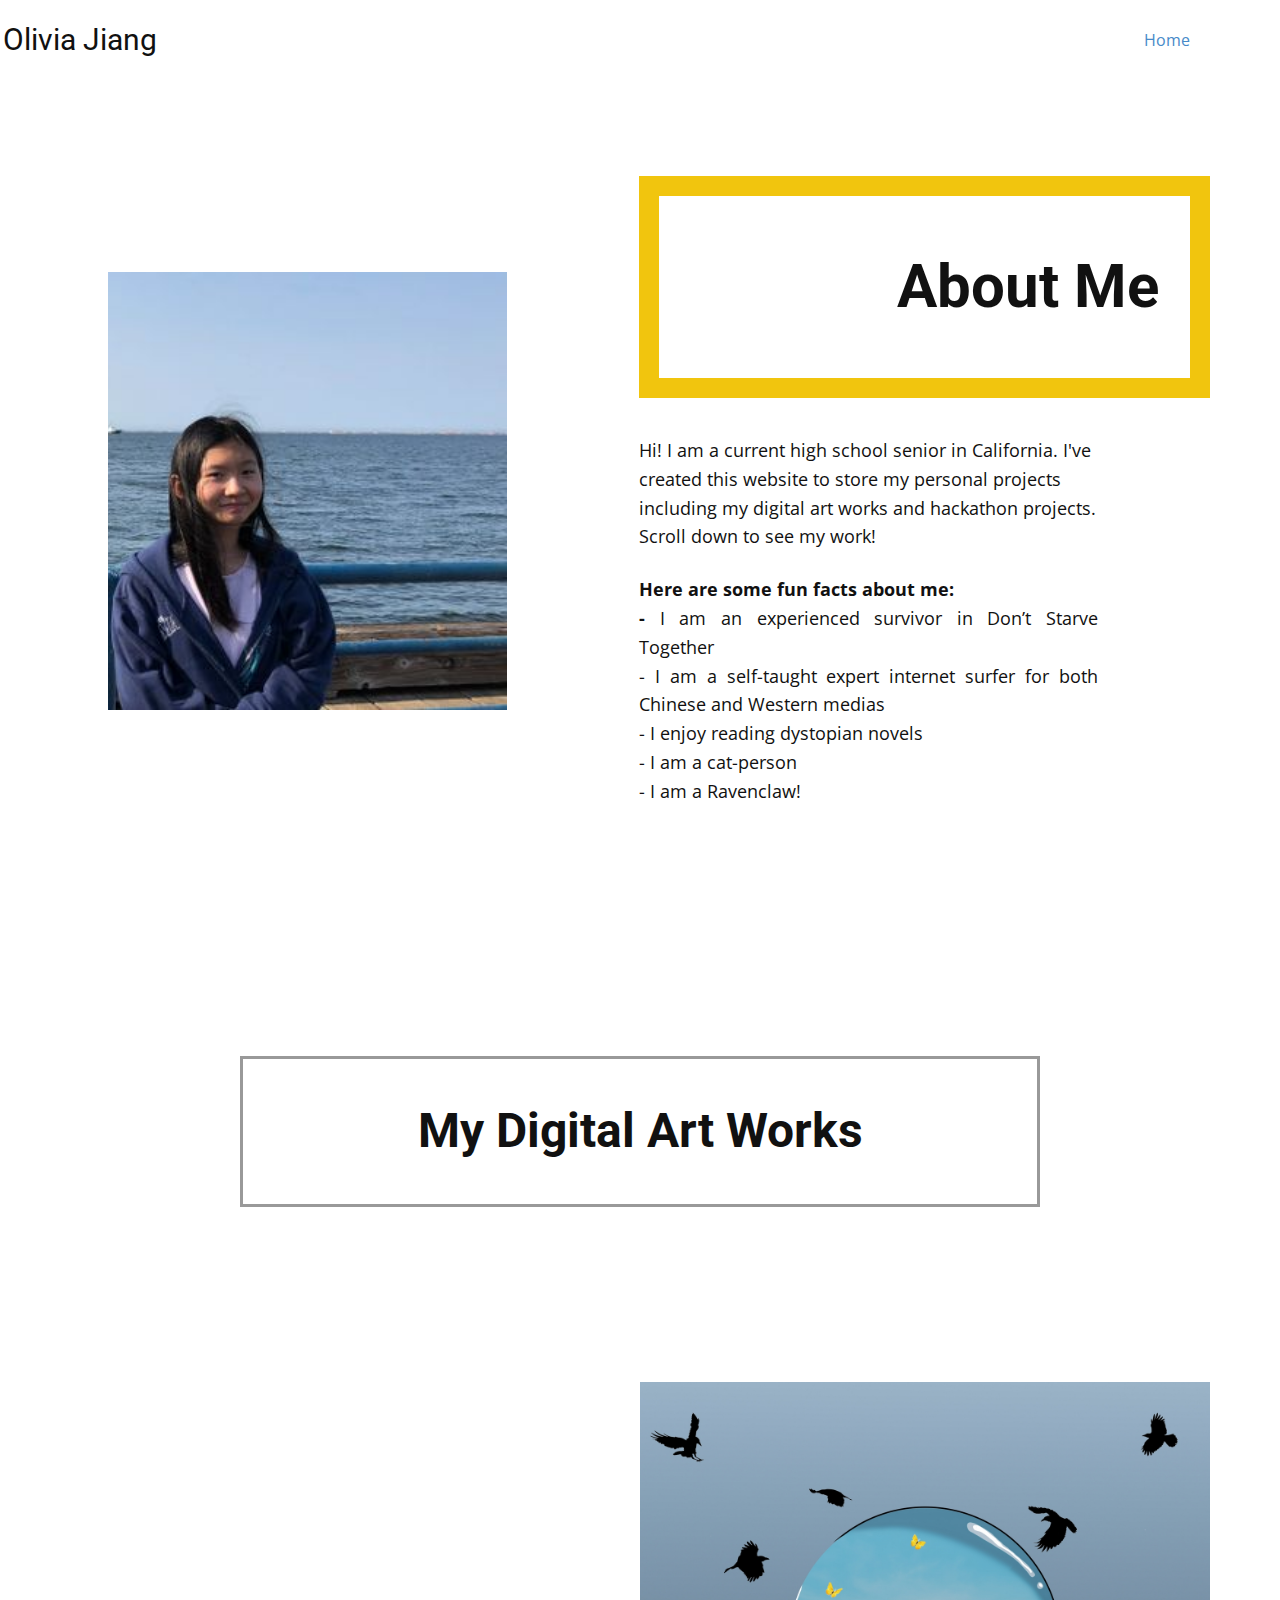
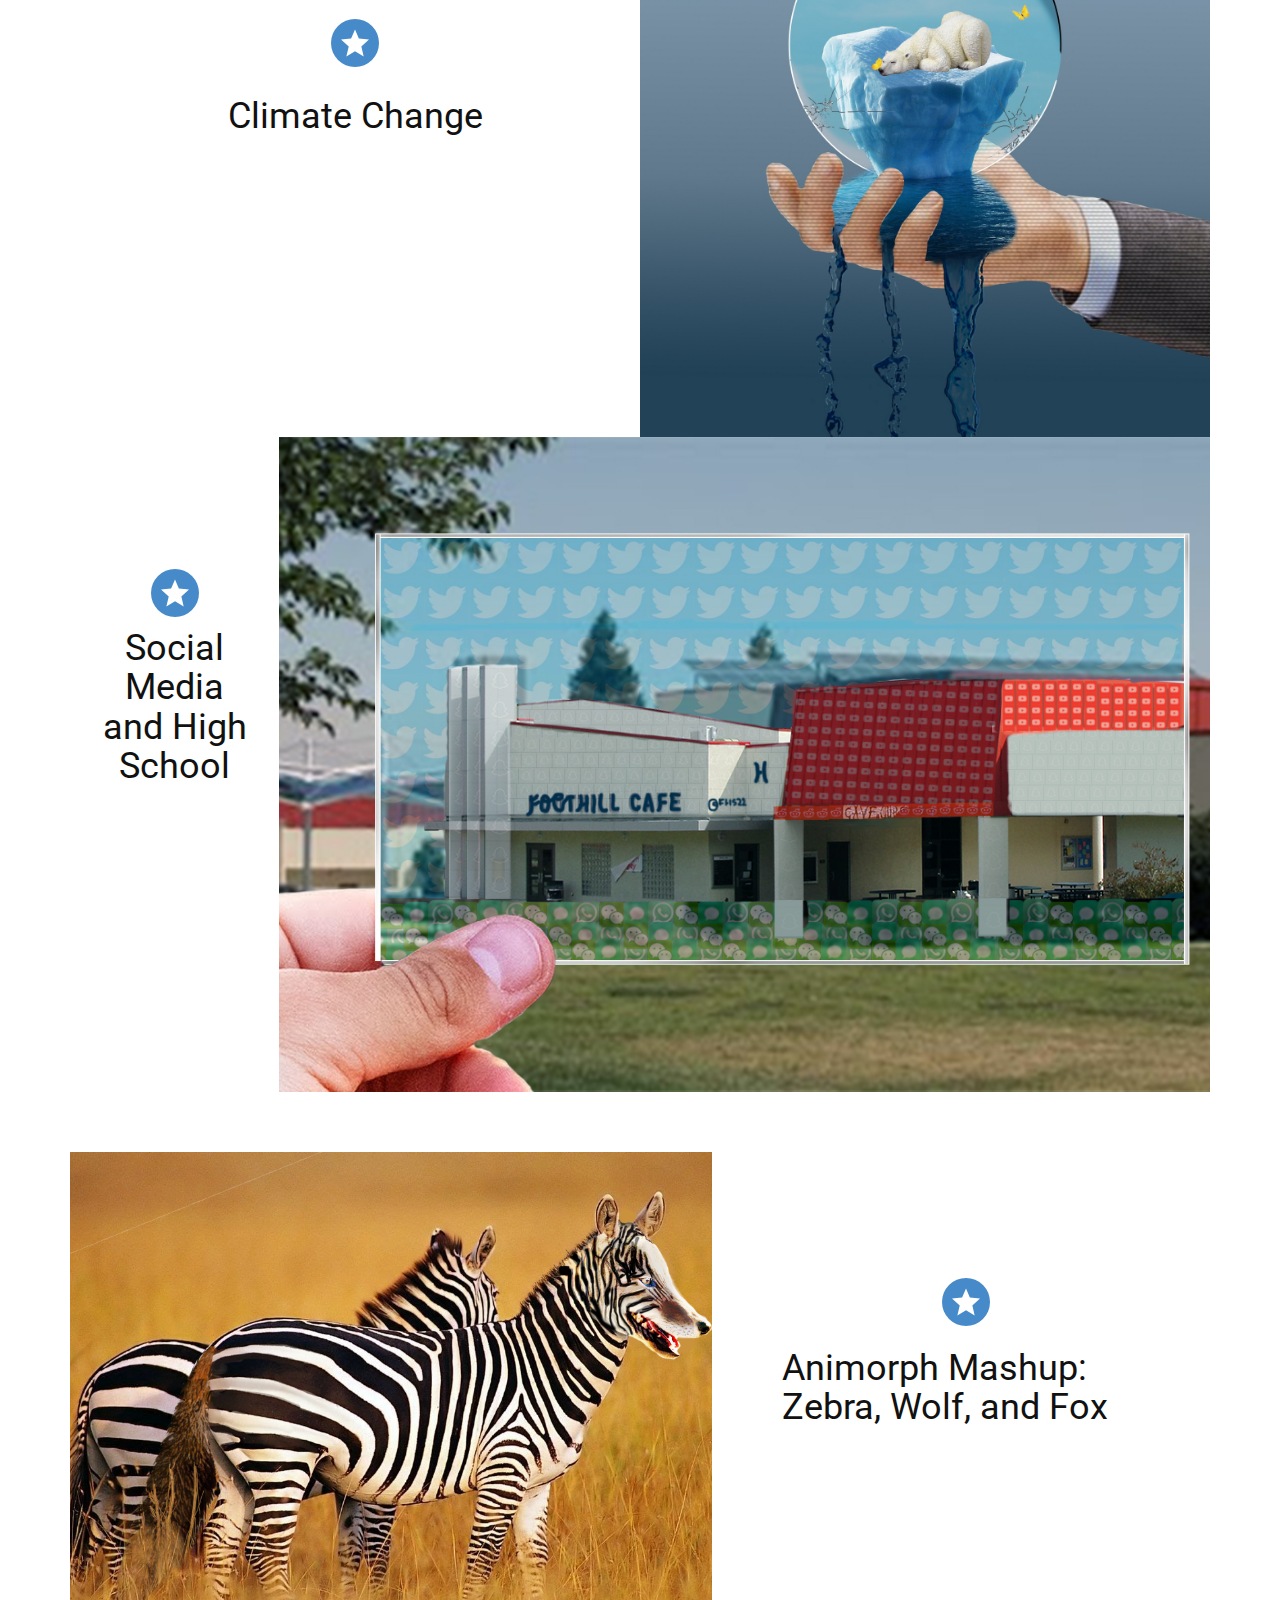
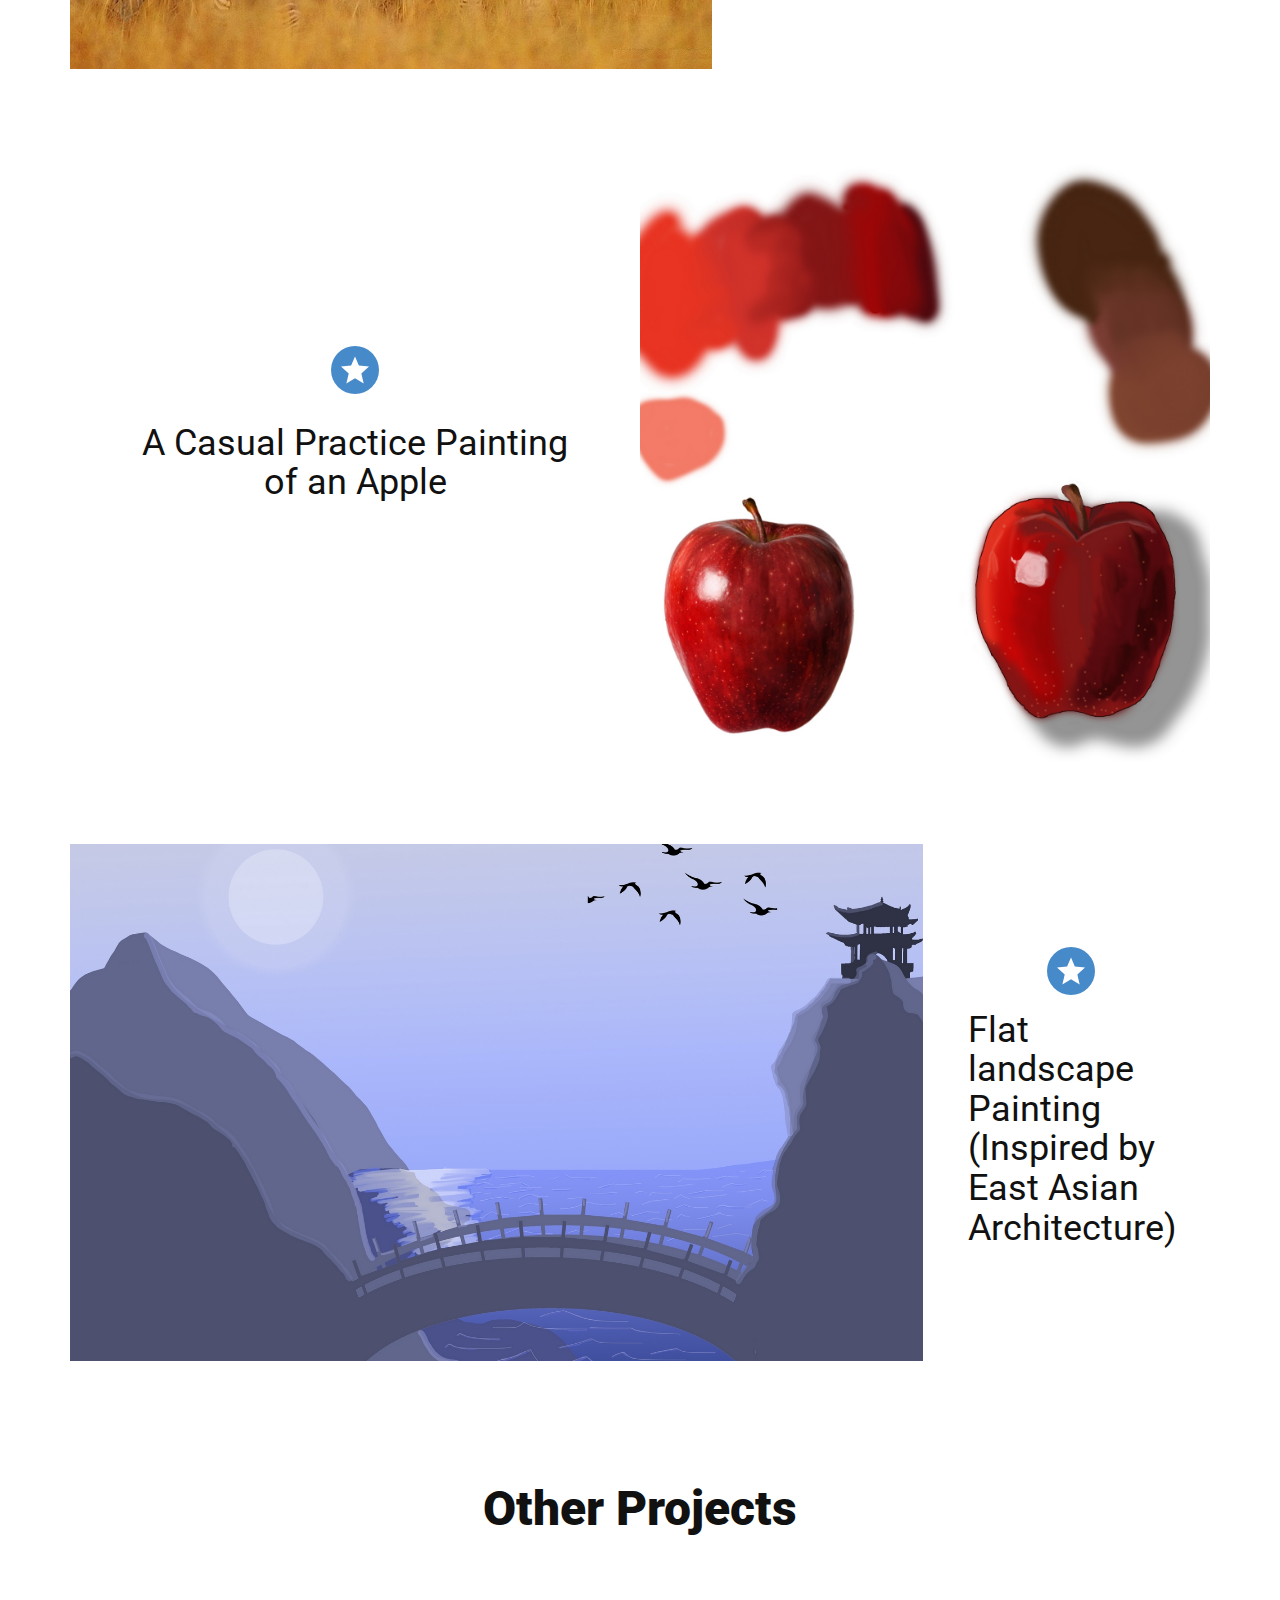
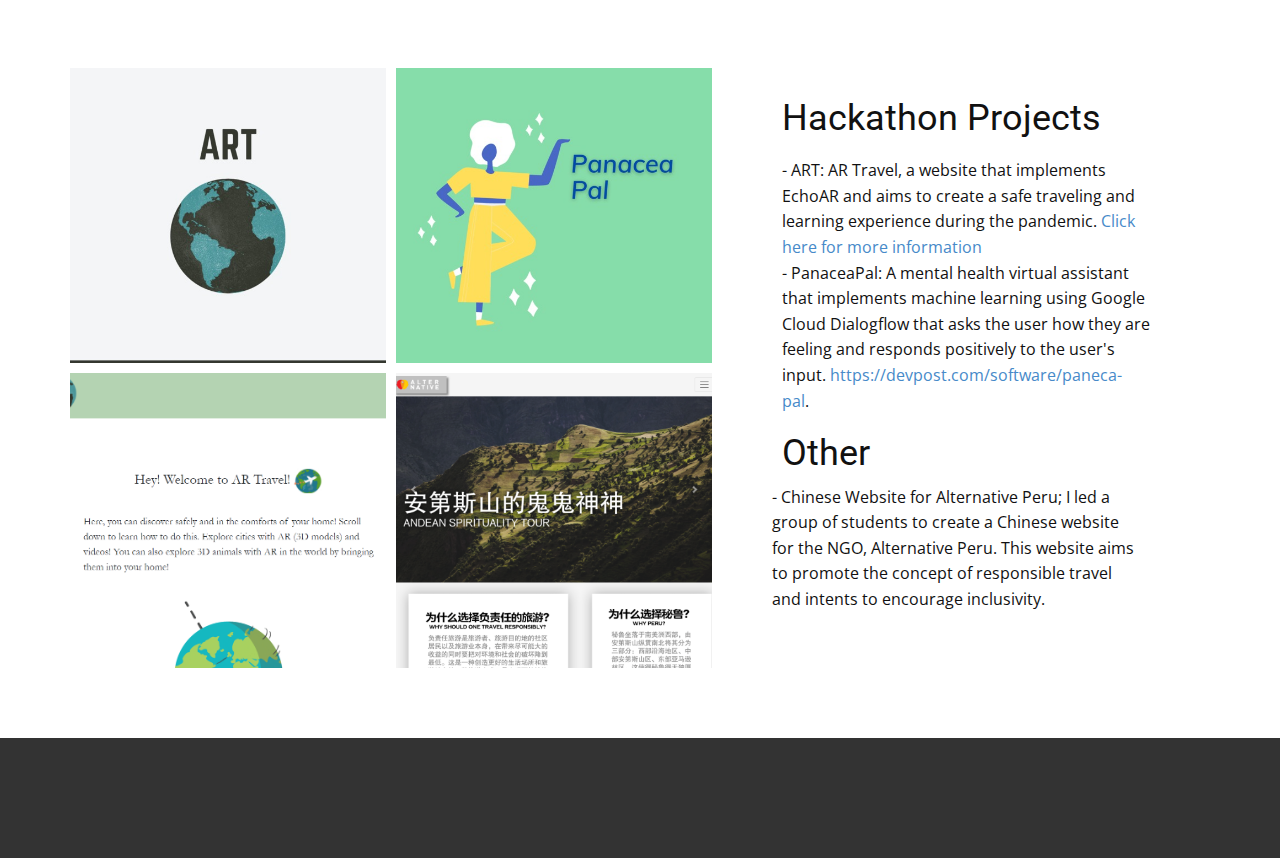
<file: index.html>
<!DOCTYPE html>
<html style="font-size: 16px;">
  <head>
    <meta name="viewport" content="width=device-width, initial-scale=1.0">
    <meta charset="utf-8">
    <meta name="keywords" content="About Me, INTUITIVE">
    <meta name="description" content="">
    <meta name="page_type" content="np-template-header-footer-from-plugin">
    <title>Home</title>
    <link rel="stylesheet" href="nicepage.css" media="screen">
<link rel="stylesheet" href="Home.css" media="screen">
    <script class="u-script" type="text/javascript" src="jquery.js" defer=""></script>
    <script class="u-script" type="text/javascript" src="nicepage.js" defer=""></script>
    <meta name="generator" content="Nicepage 3.28.7, nicepage.com">
    <link id="u-theme-google-font" rel="stylesheet" href="https://fonts.googleapis.com/css?family=Roboto:100,100i,300,300i,400,400i,500,500i,700,700i,900,900i|Open+Sans:300,300i,400,400i,600,600i,700,700i,800,800i">
    
    
    
    
    
    
    
    
    
    
    <script type="application/ld+json">{
		"@context": "http://schema.org",
		"@type": "Organization",
		"name": "Site1"
}</script>
    <meta name="theme-color" content="#478ac9">
    <meta property="og:title" content="Home">
    <meta property="og:description" content="">
    <meta property="og:type" content="website">
  </head>
  <body data-home-page="Home.html" data-home-page-title="Home" class="u-body"><header class="u-clearfix u-header u-header" id="sec-3549"><div class="u-clearfix u-sheet u-sheet-1">
        <nav class="u-menu u-menu-dropdown u-offcanvas u-menu-1">
          <div class="menu-collapse" style="font-size: 1rem; letter-spacing: 0px;">
            <a class="u-button-style u-custom-left-right-menu-spacing u-custom-padding-bottom u-custom-top-bottom-menu-spacing u-nav-link u-text-active-palette-1-base u-text-hover-palette-2-base" href="#">
              <svg><use xmlns:xlink="http://www.w3.org/1999/xlink" xlink:href="#menu-hamburger"></use></svg>
              <svg version="1.1" xmlns="http://www.w3.org/2000/svg" xmlns:xlink="http://www.w3.org/1999/xlink"><defs><symbol id="menu-hamburger" viewBox="0 0 16 16" style="width: 16px; height: 16px;"><rect y="1" width="16" height="2"></rect><rect y="7" width="16" height="2"></rect><rect y="13" width="16" height="2"></rect>
</symbol>
</defs></svg>
            </a>
          </div>
          <div class="u-custom-menu u-nav-container">
            <ul class="u-nav u-unstyled u-nav-1"><li class="u-nav-item"><a class="u-button-style u-nav-link u-text-active-palette-1-base u-text-hover-palette-2-base" href="Home.html" style="padding: 10px 20px;">Home</a>
</li></ul>
          </div>
          <div class="u-custom-menu u-nav-container-collapse">
            <div class="u-black u-container-style u-inner-container-layout u-opacity u-opacity-95 u-sidenav">
              <div class="u-inner-container-layout u-sidenav-overflow">
                <div class="u-menu-close"></div>
                <ul class="u-align-center u-nav u-popupmenu-items u-unstyled u-nav-2"><li class="u-nav-item"><a class="u-button-style u-nav-link" href="Home.html" style="padding: 10px 20px;">Home</a>
</li></ul>
              </div>
            </div>
            <div class="u-black u-menu-overlay u-opacity u-opacity-70"></div>
          </div>
        </nav>
        <h3 class="u-text u-text-default u-text-1">Olivia Jiang</h3>
      </div></header>
    <section class="u-clearfix u-section-1" id="carousel_7d23">
      <div class="u-clearfix u-layout-wrap u-layout-wrap-1">
        <div class="u-layout">
          <div class="u-layout-row">
            <div class="u-align-left u-container-style u-layout-cell u-shape-rectangle u-size-25 u-layout-cell-1">
              <div class="u-container-layout u-valign-middle u-container-layout-1">
                <img class="u-image u-image-default u-image-1" src="images/crw_600h_300.jfif" alt="" data-image-width="600" data-image-height="300">
              </div>
            </div>
            <div class="u-container-style u-layout-cell u-shape-rectangle u-size-35 u-layout-cell-2">
              <div class="u-container-layout u-valign-bottom-md u-valign-bottom-sm u-valign-middle-xl u-valign-top-lg u-container-layout-2">
                <div class="u-border-20 u-border-palette-3-base u-container-style u-group u-shape-rectangle u-white u-group-1">
                  <div class="u-container-layout u-valign-middle u-container-layout-3">
                    <h2 class="u-text u-text-default u-text-1">About Me</h2>
                  </div>
                </div>
                <p class="u-align-left u-text u-text-2">Hi! I am a current high school senior in California. I've created this website to store my personal projects including my digital art works and hackathon projects. Scroll down to see my work!</p>
                <p class="u-align-justify u-text u-text-3">Here are some fun facts about me:<br>- <span style="font-weight: normal;">I am an&nbsp;​experienced survivor in Don’t Starve Together</span>
                  <br>
                  <span style="font-weight: normal;">- I am a self-taught expert internet surfer for both Chinese and Western medias<br>-&nbsp;I enjoy reading dystopian novels<br>-&nbsp;I am a cat-person
                  </span>
                  <br>
                  <span style="font-weight: normal;">- I am a Ravenclaw!</span>
                </p>
              </div>
            </div>
          </div>
        </div>
      </div>
    </section>
    <section class="u-clearfix u-section-2" id="sec-df9c">
      <div class="u-clearfix u-sheet u-valign-middle u-sheet-1">
        <div class="u-border-3 u-border-grey-40 u-container-style u-group u-group-1">
          <div class="u-container-layout u-valign-middle u-container-layout-1">
            <h1 class="u-align-center u-text u-text-default u-text-1">My Digital Art Works</h1>
          </div>
        </div>
      </div>
    </section>
    <section class="u-clearfix u-section-3" id="sec-bc4a">
      <div class="u-clearfix u-sheet u-sheet-1">
        <div class="u-clearfix u-expanded-width u-gutter-0 u-layout-wrap u-layout-wrap-1">
          <div class="u-layout" style="">
            <div class="u-layout-row" style="">
              <div class="u-align-center u-container-style u-layout-cell u-left-cell u-size-30 u-size-xs-60 u-white u-layout-cell-1" src="">
                <div class="u-container-layout u-container-layout-1"><span class="u-icon u-icon-circle u-palette-1-base u-spacing-10 u-icon-1">
                <svg class="u-svg-link" preserveAspectRatio="xMidYMin slice" viewBox="0 0 32 32" style=""><use xmlns:xlink="http://www.w3.org/1999/xlink" xlink:href="#svg-1755"></use></svg>
                <svg xmlns="http://www.w3.org/2000/svg" xmlns:xlink="http://www.w3.org/1999/xlink" version="1.1" xml:space="preserve" class="u-svg-content" viewBox="0 0 32 32" id="svg-1755"><g><path d="M20.388,10.918L32,12.118l-8.735,7.749L25.914,31.4l-9.893-6.088L6.127,31.4l2.695-11.533L0,12.118 l11.547-1.2L16.026,0.6L20.388,10.918z"></path>
</g></svg>
              </span>
                  <h2 class="u-text u-text-1">Climate Change</h2>
                </div>
              </div>
              <div class="u-align-center u-container-style u-image u-layout-cell u-right-cell u-size-30 u-size-xs-60 u-image-1" src="" data-image-width="2400" data-image-height="2400">
                <div class="u-container-layout u-valign-middle u-container-layout-2" src=""></div>
              </div>
            </div>
          </div>
        </div>
      </div>
    </section>
    <section class="u-clearfix u-section-4" id="sec-ca23">
      <div class="u-clearfix u-sheet u-sheet-1">
        <div class="u-clearfix u-expanded-width u-gutter-0 u-layout-wrap u-layout-wrap-1">
          <div class="u-layout" style="">
            <div class="u-layout-row" style="">
              <div class="u-align-center u-container-style u-layout-cell u-left-cell u-size-11 u-size-xs-60 u-white u-layout-cell-1" src="">
                <div class="u-container-layout u-container-layout-1"><span class="u-icon u-icon-circle u-palette-1-base u-spacing-10 u-icon-1">
                <svg class="u-svg-link" preserveAspectRatio="xMidYMin slice" viewBox="0 0 32 32" style=""><use xmlns:xlink="http://www.w3.org/1999/xlink" xlink:href="#svg-3d17"></use></svg>
                <svg xmlns="http://www.w3.org/2000/svg" xmlns:xlink="http://www.w3.org/1999/xlink" version="1.1" xml:space="preserve" class="u-svg-content" viewBox="0 0 32 32" id="svg-3d17"><g><path d="M20.388,10.918L32,12.118l-8.735,7.749L25.914,31.4l-9.893-6.088L6.127,31.4l2.695-11.533L0,12.118 l11.547-1.2L16.026,0.6L20.388,10.918z"></path>
</g></svg>
              </span>
                  <h2 class="u-text u-text-1">Social<br>Media and High School
                  </h2>
                </div>
              </div>
              <div class="u-align-center u-container-style u-image u-layout-cell u-right-cell u-size-49 u-size-xs-60 u-image-1" src="" data-image-width="1280" data-image-height="720">
                <div class="u-container-layout u-valign-middle u-container-layout-2" src=""></div>
              </div>
            </div>
          </div>
        </div>
      </div>
    </section>
    <section class="u-clearfix u-section-5" id="sec-2f39">
      <div class="u-clearfix u-sheet u-sheet-1">
        <div class="u-clearfix u-expanded-width u-gutter-10 u-layout-wrap u-layout-wrap-1">
          <div class="u-gutter-0 u-layout">
            <div class="u-layout-row" style="">
              <div class="u-size-31-sm u-size-31-xs u-size-34-lg u-size-34-xl u-size-60-md" style="">
                <div class="u-layout-row" style="">
                  <div class="u-align-left u-container-style u-image u-layout-cell u-left-cell u-size-60 u-image-1" src="" data-image-width="1024" data-image-height="768">
                    <div class="u-container-layout u-valign-middle u-container-layout-1" src=""></div>
                  </div>
                </div>
              </div>
              <div class="u-size-26-lg u-size-26-xl u-size-29-sm u-size-29-xs u-size-60-md" style="">
                <div class="u-layout-col" style="">
                  <div class="u-align-left u-container-style u-layout-cell u-right-cell u-size-60 u-white u-layout-cell-2">
                    <div class="u-container-layout u-container-layout-2"><span class="u-icon u-icon-circle u-palette-1-base u-spacing-10 u-icon-1">
                <svg class="u-svg-link" preserveAspectRatio="xMidYMin slice" viewBox="0 0 32 32" style=""><use xmlns:xlink="http://www.w3.org/1999/xlink" xlink:href="#svg-71ec"></use></svg>
                <svg xmlns="http://www.w3.org/2000/svg" xmlns:xlink="http://www.w3.org/1999/xlink" version="1.1" xml:space="preserve" class="u-svg-content" viewBox="0 0 32 32" id="svg-71ec"><g><path d="M20.388,10.918L32,12.118l-8.735,7.749L25.914,31.4l-9.893-6.088L6.127,31.4l2.695-11.533L0,12.118 l11.547-1.2L16.026,0.6L20.388,10.918z"></path>
</g></svg>
              </span>
                      <h2 class="u-text u-text-default u-text-1">Animorph Mashup: Zebra, Wolf, and Fox</h2>
                    </div>
                  </div>
                </div>
              </div>
            </div>
          </div>
        </div>
      </div>
    </section>
    <section class="u-clearfix u-section-6" id="sec-6ccd">
      <div class="u-clearfix u-sheet u-sheet-1">
        <div class="u-clearfix u-expanded-width u-gutter-0 u-layout-wrap u-layout-wrap-1">
          <div class="u-layout" style="">
            <div class="u-layout-row" style="">
              <div class="u-align-center u-container-style u-layout-cell u-left-cell u-size-30 u-size-xs-60 u-white u-layout-cell-1" src="">
                <div class="u-container-layout u-container-layout-1"><span class="u-icon u-icon-circle u-palette-1-base u-spacing-10 u-icon-1">
                <svg class="u-svg-link" preserveAspectRatio="xMidYMin slice" viewBox="0 0 32 32" style=""><use xmlns:xlink="http://www.w3.org/1999/xlink" xlink:href="#svg-1755"></use></svg>
                <svg xmlns="http://www.w3.org/2000/svg" xmlns:xlink="http://www.w3.org/1999/xlink" version="1.1" xml:space="preserve" class="u-svg-content" viewBox="0 0 32 32" id="svg-1755"><g><path d="M20.388,10.918L32,12.118l-8.735,7.749L25.914,31.4l-9.893-6.088L6.127,31.4l2.695-11.533L0,12.118 l11.547-1.2L16.026,0.6L20.388,10.918z"></path>
</g></svg>
              </span>
                  <h2 class="u-text u-text-1">A Casual Practice Painting of an Apple</h2>
                </div>
              </div>
              <div class="u-align-center u-container-style u-image u-layout-cell u-right-cell u-size-30 u-size-xs-60 u-image-1" src="" data-image-width="3000" data-image-height="3000">
                <div class="u-container-layout u-valign-middle u-container-layout-2" src=""></div>
              </div>
            </div>
          </div>
        </div>
      </div>
    </section>
    <section class="u-clearfix u-section-7" id="sec-7fee">
      <div class="u-clearfix u-sheet u-valign-middle u-sheet-1">
        <div class="u-clearfix u-expanded-width u-gutter-10 u-layout-wrap u-layout-wrap-1">
          <div class="u-gutter-0 u-layout">
            <div class="u-layout-row" style="">
              <div class="u-size-31-sm u-size-31-xs u-size-45-lg u-size-45-xl u-size-60-md" style="">
                <div class="u-layout-row" style="">
                  <div class="u-align-left u-container-style u-image u-layout-cell u-left-cell u-size-60 u-image-1" src="" data-image-width="4500" data-image-height="3000">
                    <div class="u-container-layout u-valign-middle u-container-layout-1" src=""></div>
                  </div>
                </div>
              </div>
              <div class="u-size-15-lg u-size-15-xl u-size-29-sm u-size-29-xs u-size-60-md" style="">
                <div class="u-layout-col" style="">
                  <div class="u-align-left u-container-style u-layout-cell u-right-cell u-size-60 u-white u-layout-cell-2">
                    <div class="u-container-layout u-container-layout-2"><span class="u-icon u-icon-circle u-palette-1-base u-spacing-10 u-icon-1">
                <svg class="u-svg-link" preserveAspectRatio="xMidYMin slice" viewBox="0 0 32 32" style=""><use xmlns:xlink="http://www.w3.org/1999/xlink" xlink:href="#svg-3633"></use></svg>
                <svg xmlns="http://www.w3.org/2000/svg" xmlns:xlink="http://www.w3.org/1999/xlink" version="1.1" xml:space="preserve" class="u-svg-content" viewBox="0 0 32 32" id="svg-3633"><g><path d="M20.388,10.918L32,12.118l-8.735,7.749L25.914,31.4l-9.893-6.088L6.127,31.4l2.695-11.533L0,12.118 l11.547-1.2L16.026,0.6L20.388,10.918z"></path>
</g></svg>
              </span>
                      <h2 class="u-text u-text-default u-text-1">Flat landscape Painting (Inspired by East Asian Architecture)</h2>
                    </div>
                  </div>
                </div>
              </div>
            </div>
          </div>
        </div>
      </div>
    </section>
    <section class="u-align-center u-clearfix u-section-8" id="sec-fbb3">
      <div class="u-clearfix u-sheet u-valign-middle u-sheet-1">
        <h1 class="u-text u-text-default u-text-1">Other Projects</h1>
      </div>
    </section>
    <section class="u-clearfix u-section-9" id="sec-8d2a">
      <div class="u-clearfix u-sheet u-sheet-1">
        <div class="u-clearfix u-expanded-width u-gutter-10 u-layout-wrap u-layout-wrap-1">
          <div class="u-gutter-0 u-layout">
            <div class="u-layout-row">
              <div class="u-size-31-sm u-size-31-xs u-size-34-lg u-size-34-xl u-size-60-md">
                <div class="u-layout-col">
                  <div class="u-size-30">
                    <div class="u-layout-row">
                      <div class="u-align-left u-container-style u-image u-layout-cell u-left-cell u-size-30 u-image-1" src="" data-image-width="573" data-image-height="573">
                        <div class="u-container-layout u-valign-middle u-container-layout-1" src=""></div>
                      </div>
                      <div class="u-align-left u-container-style u-image u-layout-cell u-size-30 u-image-2" src="" data-image-width="573" data-image-height="573">
                        <div class="u-container-layout u-valign-middle u-container-layout-2" src=""></div>
                      </div>
                    </div>
                  </div>
                  <div class="u-size-30">
                    <div class="u-layout-row">
                      <div class="u-align-left u-container-style u-image u-layout-cell u-left-cell u-size-30 u-image-3" src="" data-image-width="906" data-image-height="701">
                        <div class="u-container-layout u-valign-middle u-container-layout-3" src=""></div>
                      </div>
                      <div class="u-align-left u-container-style u-image u-layout-cell u-size-30 u-image-4" src="" data-image-width="928" data-image-height="838">
                        <div class="u-container-layout u-valign-middle u-container-layout-4" src=""></div>
                      </div>
                    </div>
                  </div>
                </div>
              </div>
              <div class="u-size-26-lg u-size-26-xl u-size-29-sm u-size-29-xs u-size-60-md">
                <div class="u-layout-col">
                  <div class="u-align-left u-container-style u-layout-cell u-right-cell u-size-60 u-white u-layout-cell-5">
                    <div class="u-container-layout u-container-layout-5">
                      <h2 class="u-text u-text-default u-text-1">Hackathon Projects</h2>
                      <p class="u-text u-text-2">- ART: AR Travel, a website that implements EchoAR and aims to create a safe traveling and learning experience during the pandemic. <a href="https://devpost.com/software/harmony-r5bm9e" class="u-active-none u-border-none u-btn u-button-link u-button-style u-hover-none u-none u-text-palette-1-base u-btn-1">Click here for more information</a>
                        <br>- PanaceaPal:&nbsp;A mental health virtual assistant that implements machine learning using Google Cloud Dialogflow that asks the user how they are feeling and responds positively to the user's input. <a href="https://nicepage.com/k/hacker-html-templates" class="u-active-none u-border-none u-btn u-button-link u-button-style u-hover-none u-none u-text-palette-1-base u-btn-2">https://devpost.com/software/paneca-pal</a>.&nbsp;
                      </p>
                      <h2 class="u-text u-text-default u-text-3">Other</h2>
                      <p class="u-text u-text-4">- Chinese Website for Alternative Peru; I led a group of students to create a Chinese website for the NGO, Alternative Peru. This website aims to promote the concept of responsible travel and intents to encourage inclusivity.</p>
                    </div>
                  </div>
                </div>
              </div>
            </div>
          </div>
        </div>
      </div>
    </section>
    
    
    <footer class="u-align-center u-clearfix u-footer u-grey-80 u-footer" id="sec-595f"><div class="u-align-left u-clearfix u-sheet u-sheet-1"></div></footer>
  </body>
</html>
</file>
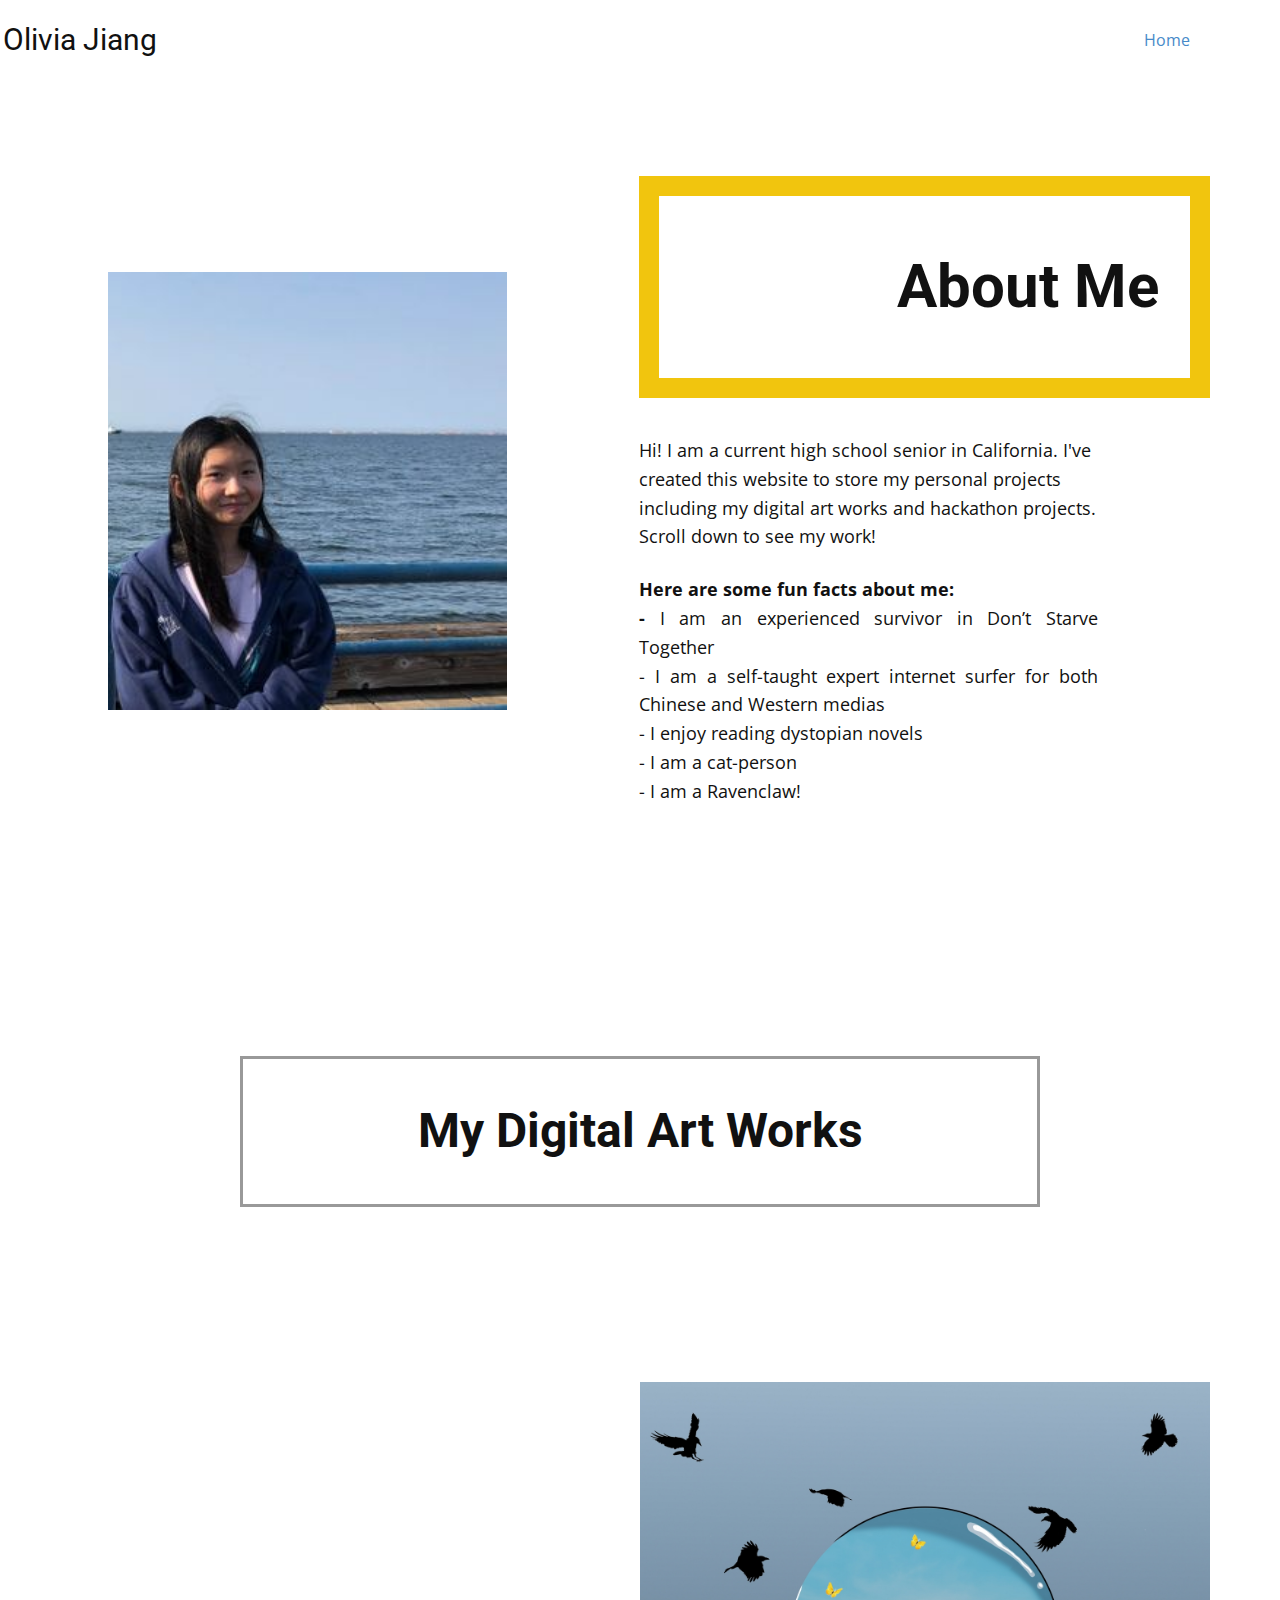
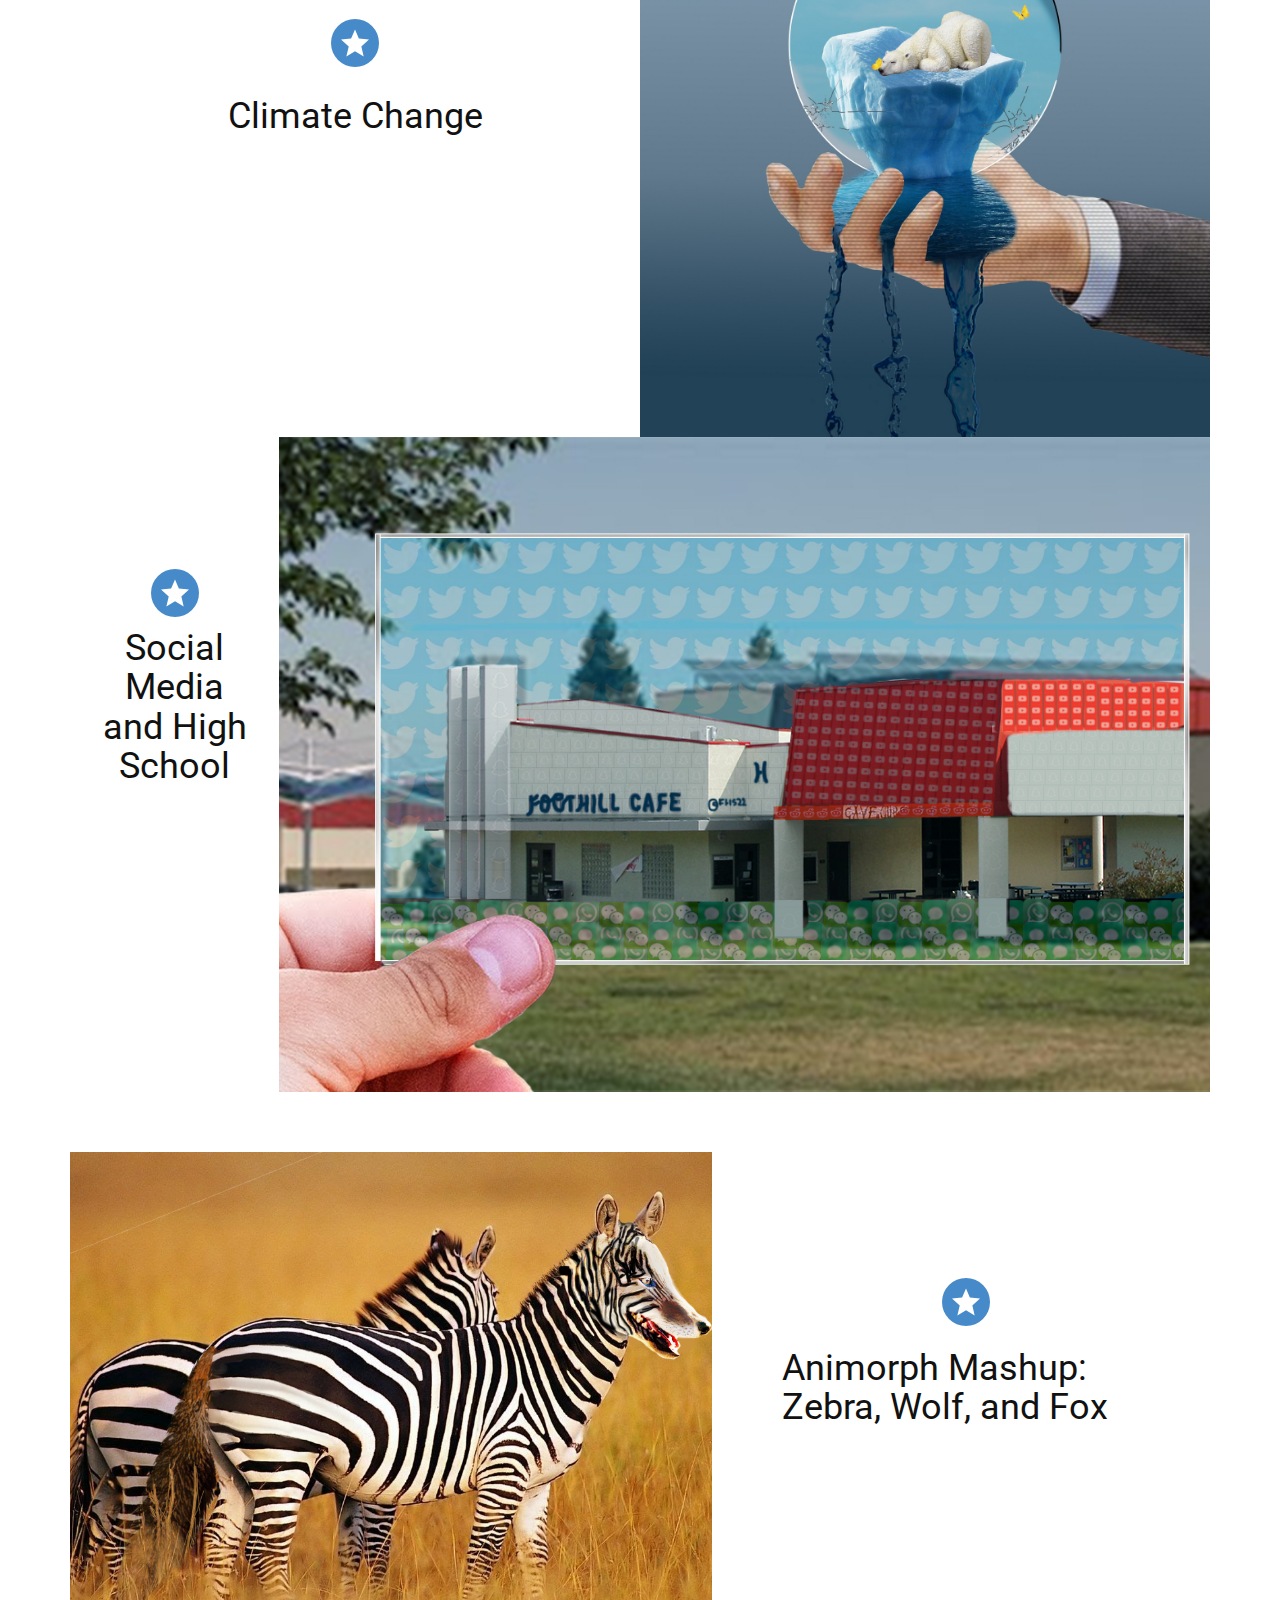
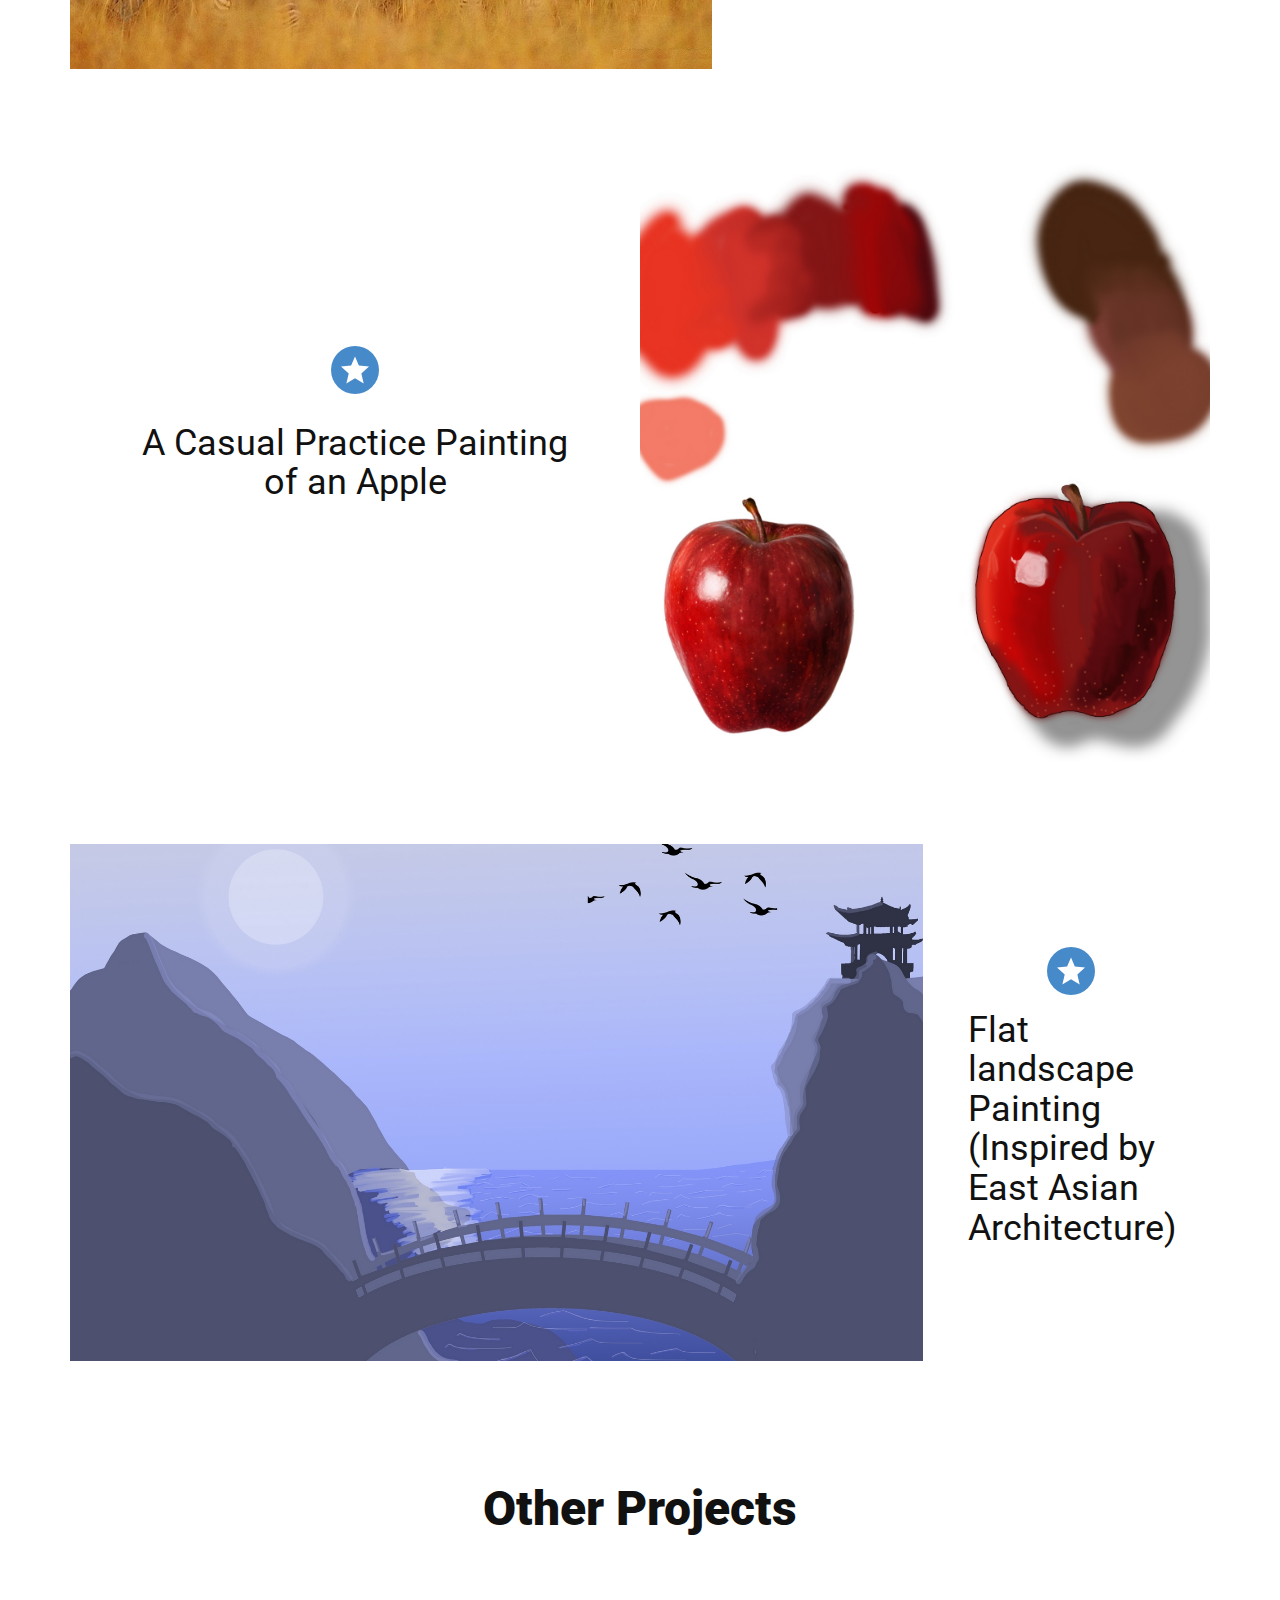
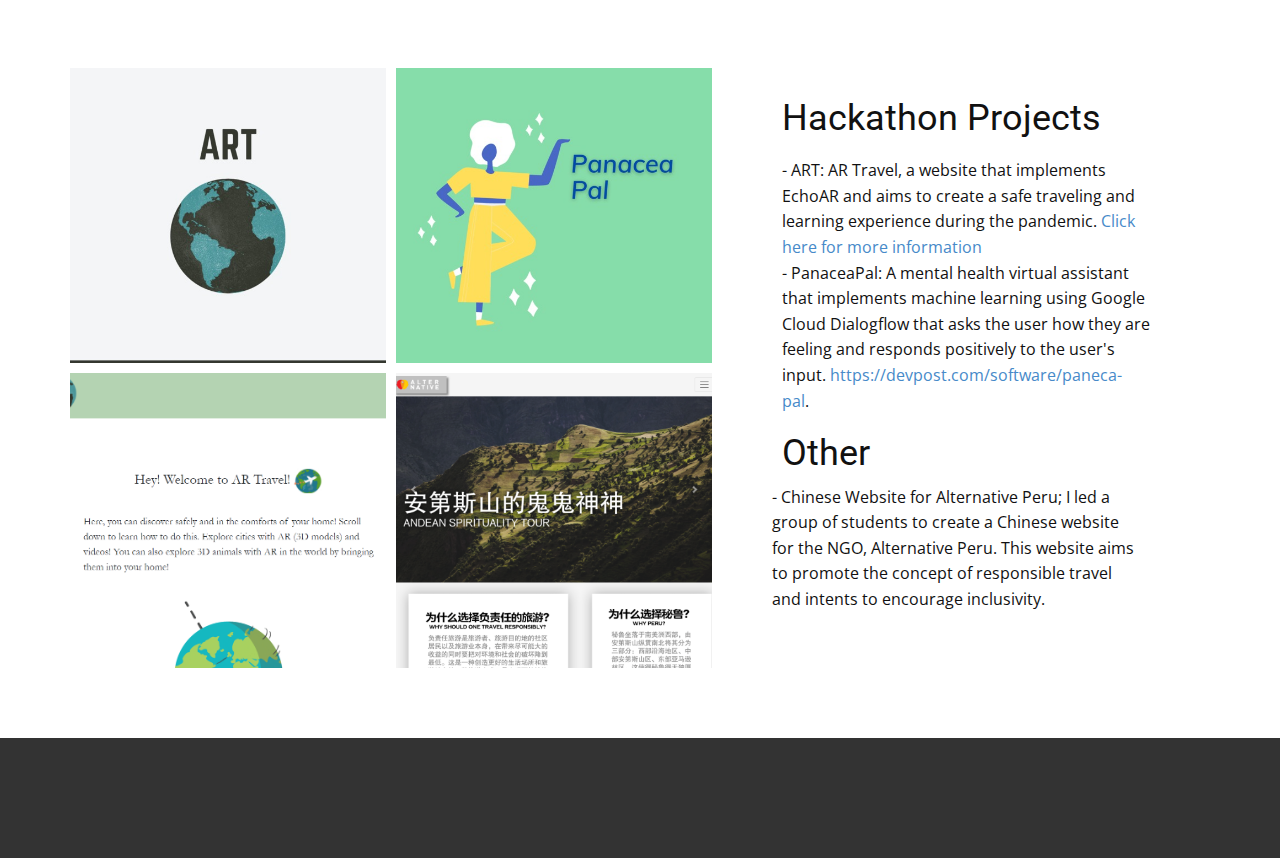
<file: Home.html>
<!DOCTYPE html>
<html style="font-size: 16px;">
  <head>
    <meta name="viewport" content="width=device-width, initial-scale=1.0">
    <meta charset="utf-8">
    <meta name="keywords" content="About Me, INTUITIVE">
    <meta name="description" content="">
    <meta name="page_type" content="np-template-header-footer-from-plugin">
    <title>Home</title>
    <link rel="stylesheet" href="nicepage.css" media="screen">
<link rel="stylesheet" href="Home.css" media="screen">
    <script class="u-script" type="text/javascript" src="jquery.js" defer=""></script>
    <script class="u-script" type="text/javascript" src="nicepage.js" defer=""></script>
    <meta name="generator" content="Nicepage 3.28.7, nicepage.com">
    <link id="u-theme-google-font" rel="stylesheet" href="https://fonts.googleapis.com/css?family=Roboto:100,100i,300,300i,400,400i,500,500i,700,700i,900,900i|Open+Sans:300,300i,400,400i,600,600i,700,700i,800,800i">
    
    
    
    
    
    
    
    
    
    
    <script type="application/ld+json">{
		"@context": "http://schema.org",
		"@type": "Organization",
		"name": "Site1"
}</script>
    <meta name="theme-color" content="#478ac9">
    <meta property="og:title" content="Home">
    <meta property="og:description" content="">
    <meta property="og:type" content="website">
  </head>
  <body class="u-body"><header class="u-clearfix u-header u-header" id="sec-3549"><div class="u-clearfix u-sheet u-sheet-1">
        <nav class="u-menu u-menu-dropdown u-offcanvas u-menu-1">
          <div class="menu-collapse" style="font-size: 1rem; letter-spacing: 0px;">
            <a class="u-button-style u-custom-left-right-menu-spacing u-custom-padding-bottom u-custom-top-bottom-menu-spacing u-nav-link u-text-active-palette-1-base u-text-hover-palette-2-base" href="#">
              <svg><use xmlns:xlink="http://www.w3.org/1999/xlink" xlink:href="#menu-hamburger"></use></svg>
              <svg version="1.1" xmlns="http://www.w3.org/2000/svg" xmlns:xlink="http://www.w3.org/1999/xlink"><defs><symbol id="menu-hamburger" viewBox="0 0 16 16" style="width: 16px; height: 16px;"><rect y="1" width="16" height="2"></rect><rect y="7" width="16" height="2"></rect><rect y="13" width="16" height="2"></rect>
</symbol>
</defs></svg>
            </a>
          </div>
          <div class="u-custom-menu u-nav-container">
            <ul class="u-nav u-unstyled u-nav-1"><li class="u-nav-item"><a class="u-button-style u-nav-link u-text-active-palette-1-base u-text-hover-palette-2-base" href="Home.html" style="padding: 10px 20px;">Home</a>
</li></ul>
          </div>
          <div class="u-custom-menu u-nav-container-collapse">
            <div class="u-black u-container-style u-inner-container-layout u-opacity u-opacity-95 u-sidenav">
              <div class="u-inner-container-layout u-sidenav-overflow">
                <div class="u-menu-close"></div>
                <ul class="u-align-center u-nav u-popupmenu-items u-unstyled u-nav-2"><li class="u-nav-item"><a class="u-button-style u-nav-link" href="Home.html" style="padding: 10px 20px;">Home</a>
</li></ul>
              </div>
            </div>
            <div class="u-black u-menu-overlay u-opacity u-opacity-70"></div>
          </div>
        </nav>
        <h3 class="u-text u-text-default u-text-1">Olivia Jiang</h3>
      </div></header>
    <section class="u-clearfix u-section-1" id="carousel_7d23">
      <div class="u-clearfix u-layout-wrap u-layout-wrap-1">
        <div class="u-layout">
          <div class="u-layout-row">
            <div class="u-align-left u-container-style u-layout-cell u-shape-rectangle u-size-25 u-layout-cell-1">
              <div class="u-container-layout u-valign-middle u-container-layout-1">
                <img class="u-image u-image-default u-image-1" src="images/crw_600h_300.jfif" alt="" data-image-width="600" data-image-height="300">
              </div>
            </div>
            <div class="u-container-style u-layout-cell u-shape-rectangle u-size-35 u-layout-cell-2">
              <div class="u-container-layout u-valign-bottom-md u-valign-bottom-sm u-valign-middle-xl u-valign-top-lg u-container-layout-2">
                <div class="u-border-20 u-border-palette-3-base u-container-style u-group u-shape-rectangle u-white u-group-1">
                  <div class="u-container-layout u-valign-middle u-container-layout-3">
                    <h2 class="u-text u-text-default u-text-1">About Me</h2>
                  </div>
                </div>
                <p class="u-align-left u-text u-text-2">Hi! I am a current high school senior in California. I've created this website to store my personal projects including my digital art works and hackathon projects. Scroll down to see my work!</p>
                <p class="u-align-justify u-text u-text-3">Here are some fun facts about me:<br>- <span style="font-weight: normal;">I am an&nbsp;​experienced survivor in Don’t Starve Together</span>
                  <br>
                  <span style="font-weight: normal;">- I am a self-taught expert internet surfer for both Chinese and Western medias<br>-&nbsp;I enjoy reading dystopian novels<br>-&nbsp;I am a cat-person
                  </span>
                  <br>
                  <span style="font-weight: normal;">- I am a Ravenclaw!</span>
                </p>
              </div>
            </div>
          </div>
        </div>
      </div>
    </section>
    <section class="u-clearfix u-section-2" id="sec-df9c">
      <div class="u-clearfix u-sheet u-valign-middle u-sheet-1">
        <div class="u-border-3 u-border-grey-40 u-container-style u-group u-group-1">
          <div class="u-container-layout u-valign-middle u-container-layout-1">
            <h1 class="u-align-center u-text u-text-default u-text-1">My Digital Art Works</h1>
          </div>
        </div>
      </div>
    </section>
    <section class="u-clearfix u-section-3" id="sec-bc4a">
      <div class="u-clearfix u-sheet u-sheet-1">
        <div class="u-clearfix u-expanded-width u-gutter-0 u-layout-wrap u-layout-wrap-1">
          <div class="u-layout" style="">
            <div class="u-layout-row" style="">
              <div class="u-align-center u-container-style u-layout-cell u-left-cell u-size-30 u-size-xs-60 u-white u-layout-cell-1" src="">
                <div class="u-container-layout u-container-layout-1"><span class="u-icon u-icon-circle u-palette-1-base u-spacing-10 u-icon-1">
                <svg class="u-svg-link" preserveAspectRatio="xMidYMin slice" viewBox="0 0 32 32" style=""><use xmlns:xlink="http://www.w3.org/1999/xlink" xlink:href="#svg-1755"></use></svg>
                <svg xmlns="http://www.w3.org/2000/svg" xmlns:xlink="http://www.w3.org/1999/xlink" version="1.1" xml:space="preserve" class="u-svg-content" viewBox="0 0 32 32" id="svg-1755"><g><path d="M20.388,10.918L32,12.118l-8.735,7.749L25.914,31.4l-9.893-6.088L6.127,31.4l2.695-11.533L0,12.118 l11.547-1.2L16.026,0.6L20.388,10.918z"></path>
</g></svg>
              </span>
                  <h2 class="u-text u-text-1">Climate Change</h2>
                </div>
              </div>
              <div class="u-align-center u-container-style u-image u-layout-cell u-right-cell u-size-30 u-size-xs-60 u-image-1" src="" data-image-width="2400" data-image-height="2400">
                <div class="u-container-layout u-valign-middle u-container-layout-2" src=""></div>
              </div>
            </div>
          </div>
        </div>
      </div>
    </section>
    <section class="u-clearfix u-section-4" id="sec-ca23">
      <div class="u-clearfix u-sheet u-sheet-1">
        <div class="u-clearfix u-expanded-width u-gutter-0 u-layout-wrap u-layout-wrap-1">
          <div class="u-layout" style="">
            <div class="u-layout-row" style="">
              <div class="u-align-center u-container-style u-layout-cell u-left-cell u-size-11 u-size-xs-60 u-white u-layout-cell-1" src="">
                <div class="u-container-layout u-container-layout-1"><span class="u-icon u-icon-circle u-palette-1-base u-spacing-10 u-icon-1">
                <svg class="u-svg-link" preserveAspectRatio="xMidYMin slice" viewBox="0 0 32 32" style=""><use xmlns:xlink="http://www.w3.org/1999/xlink" xlink:href="#svg-3d17"></use></svg>
                <svg xmlns="http://www.w3.org/2000/svg" xmlns:xlink="http://www.w3.org/1999/xlink" version="1.1" xml:space="preserve" class="u-svg-content" viewBox="0 0 32 32" id="svg-3d17"><g><path d="M20.388,10.918L32,12.118l-8.735,7.749L25.914,31.4l-9.893-6.088L6.127,31.4l2.695-11.533L0,12.118 l11.547-1.2L16.026,0.6L20.388,10.918z"></path>
</g></svg>
              </span>
                  <h2 class="u-text u-text-1">Social<br>Media and High School
                  </h2>
                </div>
              </div>
              <div class="u-align-center u-container-style u-image u-layout-cell u-right-cell u-size-49 u-size-xs-60 u-image-1" src="" data-image-width="1280" data-image-height="720">
                <div class="u-container-layout u-valign-middle u-container-layout-2" src=""></div>
              </div>
            </div>
          </div>
        </div>
      </div>
    </section>
    <section class="u-clearfix u-section-5" id="sec-2f39">
      <div class="u-clearfix u-sheet u-sheet-1">
        <div class="u-clearfix u-expanded-width u-gutter-10 u-layout-wrap u-layout-wrap-1">
          <div class="u-gutter-0 u-layout">
            <div class="u-layout-row" style="">
              <div class="u-size-31-sm u-size-31-xs u-size-34-lg u-size-34-xl u-size-60-md" style="">
                <div class="u-layout-row" style="">
                  <div class="u-align-left u-container-style u-image u-layout-cell u-left-cell u-size-60 u-image-1" src="" data-image-width="1024" data-image-height="768">
                    <div class="u-container-layout u-valign-middle u-container-layout-1" src=""></div>
                  </div>
                </div>
              </div>
              <div class="u-size-26-lg u-size-26-xl u-size-29-sm u-size-29-xs u-size-60-md" style="">
                <div class="u-layout-col" style="">
                  <div class="u-align-left u-container-style u-layout-cell u-right-cell u-size-60 u-white u-layout-cell-2">
                    <div class="u-container-layout u-container-layout-2"><span class="u-icon u-icon-circle u-palette-1-base u-spacing-10 u-icon-1">
                <svg class="u-svg-link" preserveAspectRatio="xMidYMin slice" viewBox="0 0 32 32" style=""><use xmlns:xlink="http://www.w3.org/1999/xlink" xlink:href="#svg-71ec"></use></svg>
                <svg xmlns="http://www.w3.org/2000/svg" xmlns:xlink="http://www.w3.org/1999/xlink" version="1.1" xml:space="preserve" class="u-svg-content" viewBox="0 0 32 32" id="svg-71ec"><g><path d="M20.388,10.918L32,12.118l-8.735,7.749L25.914,31.4l-9.893-6.088L6.127,31.4l2.695-11.533L0,12.118 l11.547-1.2L16.026,0.6L20.388,10.918z"></path>
</g></svg>
              </span>
                      <h2 class="u-text u-text-default u-text-1">Animorph Mashup: Zebra, Wolf, and Fox</h2>
                    </div>
                  </div>
                </div>
              </div>
            </div>
          </div>
        </div>
      </div>
    </section>
    <section class="u-clearfix u-section-6" id="sec-6ccd">
      <div class="u-clearfix u-sheet u-sheet-1">
        <div class="u-clearfix u-expanded-width u-gutter-0 u-layout-wrap u-layout-wrap-1">
          <div class="u-layout" style="">
            <div class="u-layout-row" style="">
              <div class="u-align-center u-container-style u-layout-cell u-left-cell u-size-30 u-size-xs-60 u-white u-layout-cell-1" src="">
                <div class="u-container-layout u-container-layout-1"><span class="u-icon u-icon-circle u-palette-1-base u-spacing-10 u-icon-1">
                <svg class="u-svg-link" preserveAspectRatio="xMidYMin slice" viewBox="0 0 32 32" style=""><use xmlns:xlink="http://www.w3.org/1999/xlink" xlink:href="#svg-1755"></use></svg>
                <svg xmlns="http://www.w3.org/2000/svg" xmlns:xlink="http://www.w3.org/1999/xlink" version="1.1" xml:space="preserve" class="u-svg-content" viewBox="0 0 32 32" id="svg-1755"><g><path d="M20.388,10.918L32,12.118l-8.735,7.749L25.914,31.4l-9.893-6.088L6.127,31.4l2.695-11.533L0,12.118 l11.547-1.2L16.026,0.6L20.388,10.918z"></path>
</g></svg>
              </span>
                  <h2 class="u-text u-text-1">A Casual Practice Painting of an Apple</h2>
                </div>
              </div>
              <div class="u-align-center u-container-style u-image u-layout-cell u-right-cell u-size-30 u-size-xs-60 u-image-1" src="" data-image-width="3000" data-image-height="3000">
                <div class="u-container-layout u-valign-middle u-container-layout-2" src=""></div>
              </div>
            </div>
          </div>
        </div>
      </div>
    </section>
    <section class="u-clearfix u-section-7" id="sec-7fee">
      <div class="u-clearfix u-sheet u-valign-middle u-sheet-1">
        <div class="u-clearfix u-expanded-width u-gutter-10 u-layout-wrap u-layout-wrap-1">
          <div class="u-gutter-0 u-layout">
            <div class="u-layout-row" style="">
              <div class="u-size-31-sm u-size-31-xs u-size-45-lg u-size-45-xl u-size-60-md" style="">
                <div class="u-layout-row" style="">
                  <div class="u-align-left u-container-style u-image u-layout-cell u-left-cell u-size-60 u-image-1" src="" data-image-width="4500" data-image-height="3000">
                    <div class="u-container-layout u-valign-middle u-container-layout-1" src=""></div>
                  </div>
                </div>
              </div>
              <div class="u-size-15-lg u-size-15-xl u-size-29-sm u-size-29-xs u-size-60-md" style="">
                <div class="u-layout-col" style="">
                  <div class="u-align-left u-container-style u-layout-cell u-right-cell u-size-60 u-white u-layout-cell-2">
                    <div class="u-container-layout u-container-layout-2"><span class="u-icon u-icon-circle u-palette-1-base u-spacing-10 u-icon-1">
                <svg class="u-svg-link" preserveAspectRatio="xMidYMin slice" viewBox="0 0 32 32" style=""><use xmlns:xlink="http://www.w3.org/1999/xlink" xlink:href="#svg-3633"></use></svg>
                <svg xmlns="http://www.w3.org/2000/svg" xmlns:xlink="http://www.w3.org/1999/xlink" version="1.1" xml:space="preserve" class="u-svg-content" viewBox="0 0 32 32" id="svg-3633"><g><path d="M20.388,10.918L32,12.118l-8.735,7.749L25.914,31.4l-9.893-6.088L6.127,31.4l2.695-11.533L0,12.118 l11.547-1.2L16.026,0.6L20.388,10.918z"></path>
</g></svg>
              </span>
                      <h2 class="u-text u-text-default u-text-1">Flat landscape Painting (Inspired by East Asian Architecture)</h2>
                    </div>
                  </div>
                </div>
              </div>
            </div>
          </div>
        </div>
      </div>
    </section>
    <section class="u-align-center u-clearfix u-section-8" id="sec-fbb3">
      <div class="u-clearfix u-sheet u-valign-middle u-sheet-1">
        <h1 class="u-text u-text-default u-text-1">Other Projects</h1>
      </div>
    </section>
    <section class="u-clearfix u-section-9" id="sec-8d2a">
      <div class="u-clearfix u-sheet u-sheet-1">
        <div class="u-clearfix u-expanded-width u-gutter-10 u-layout-wrap u-layout-wrap-1">
          <div class="u-gutter-0 u-layout">
            <div class="u-layout-row">
              <div class="u-size-31-sm u-size-31-xs u-size-34-lg u-size-34-xl u-size-60-md">
                <div class="u-layout-col">
                  <div class="u-size-30">
                    <div class="u-layout-row">
                      <div class="u-align-left u-container-style u-image u-layout-cell u-left-cell u-size-30 u-image-1" src="" data-image-width="573" data-image-height="573">
                        <div class="u-container-layout u-valign-middle u-container-layout-1" src=""></div>
                      </div>
                      <div class="u-align-left u-container-style u-image u-layout-cell u-size-30 u-image-2" src="" data-image-width="573" data-image-height="573">
                        <div class="u-container-layout u-valign-middle u-container-layout-2" src=""></div>
                      </div>
                    </div>
                  </div>
                  <div class="u-size-30">
                    <div class="u-layout-row">
                      <div class="u-align-left u-container-style u-image u-layout-cell u-left-cell u-size-30 u-image-3" src="" data-image-width="906" data-image-height="701">
                        <div class="u-container-layout u-valign-middle u-container-layout-3" src=""></div>
                      </div>
                      <div class="u-align-left u-container-style u-image u-layout-cell u-size-30 u-image-4" src="" data-image-width="928" data-image-height="838">
                        <div class="u-container-layout u-valign-middle u-container-layout-4" src=""></div>
                      </div>
                    </div>
                  </div>
                </div>
              </div>
              <div class="u-size-26-lg u-size-26-xl u-size-29-sm u-size-29-xs u-size-60-md">
                <div class="u-layout-col">
                  <div class="u-align-left u-container-style u-layout-cell u-right-cell u-size-60 u-white u-layout-cell-5">
                    <div class="u-container-layout u-container-layout-5">
                      <h2 class="u-text u-text-default u-text-1">Hackathon Projects</h2>
                      <p class="u-text u-text-2">- ART: AR Travel, a website that implements EchoAR and aims to create a safe traveling and learning experience during the pandemic. <a href="https://devpost.com/software/harmony-r5bm9e" class="u-active-none u-border-none u-btn u-button-link u-button-style u-hover-none u-none u-text-palette-1-base u-btn-1">Click here for more information</a>
                        <br>- PanaceaPal:&nbsp;A mental health virtual assistant that implements machine learning using Google Cloud Dialogflow that asks the user how they are feeling and responds positively to the user's input. <a href="https://nicepage.com/k/hacker-html-templates" class="u-active-none u-border-none u-btn u-button-link u-button-style u-hover-none u-none u-text-palette-1-base u-btn-2">https://devpost.com/software/paneca-pal</a>.&nbsp;
                      </p>
                      <h2 class="u-text u-text-default u-text-3">Other</h2>
                      <p class="u-text u-text-4">- Chinese Website for Alternative Peru; I led a group of students to create a Chinese website for the NGO, Alternative Peru. This website aims to promote the concept of responsible travel and intents to encourage inclusivity.</p>
                    </div>
                  </div>
                </div>
              </div>
            </div>
          </div>
        </div>
      </div>
    </section>
    
    
    <footer class="u-align-center u-clearfix u-footer u-grey-80 u-footer" id="sec-595f"><div class="u-align-left u-clearfix u-sheet u-sheet-1"></div></footer>
  </body>
</html>
</file>
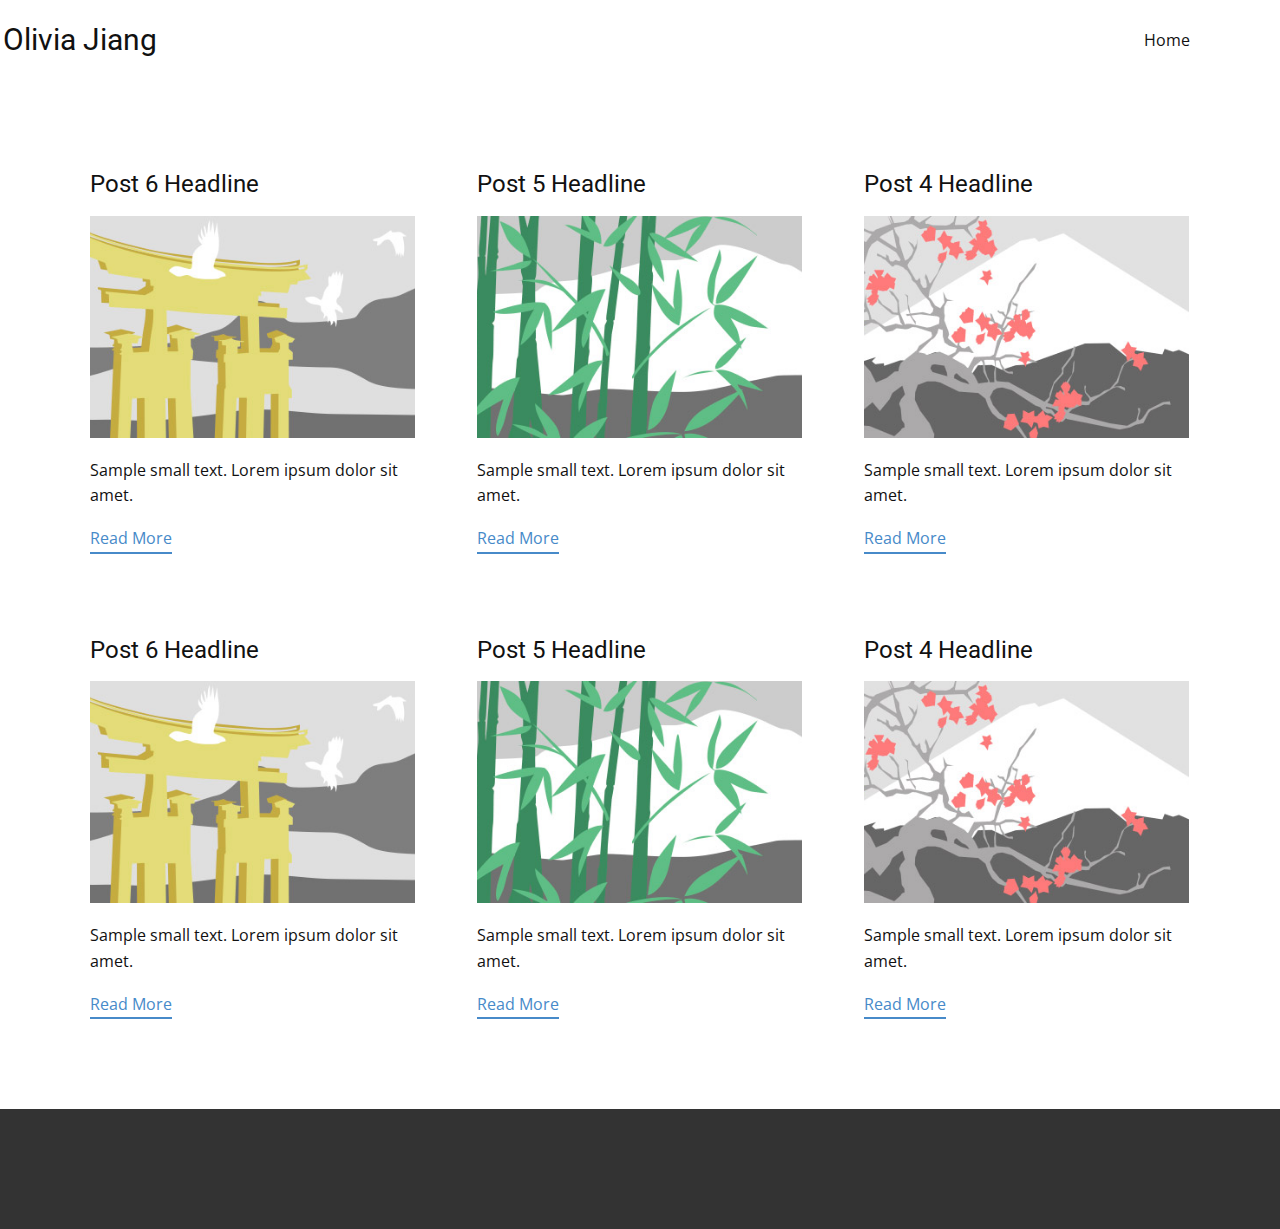
<file: blog/blog.html>
<html style="font-size: 16px;"><head>
    <meta name="viewport" content="width=device-width, initial-scale=1.0">
    <meta charset="utf-8">
    <meta name="keywords" content="">
    <meta name="description" content="">
    <meta name="page_type" content="np-template-header-footer-from-plugin">
    <title>Blog Template</title>
    <link rel="stylesheet" href="../nicepage.css" media="screen">
<link rel="stylesheet" href="../Blog-Template.css" media="screen">
    <script class="u-script" type="text/javascript" src="../jquery.js" defer=""></script>
    <script class="u-script" type="text/javascript" src="../nicepage.js" defer=""></script>
    <meta name="generator" content="Nicepage 3.28.7, nicepage.com">
    <link id="u-theme-google-font" rel="stylesheet" href="https://fonts.googleapis.com/css?family=Roboto:100,100i,300,300i,400,400i,500,500i,700,700i,900,900i|Open+Sans:300,300i,400,400i,600,600i,700,700i,800,800i">
    
    
    <script type="application/ld+json">{
		"@context": "http://schema.org",
		"@type": "Organization",
		"name": "Site1"
}</script>
    <meta name="theme-color" content="#478ac9">
  </head>
  <body class="u-body"><header class="u-clearfix u-header u-header" id="sec-3549"><div class="u-clearfix u-sheet u-sheet-1">
        <nav class="u-menu u-menu-dropdown u-offcanvas u-menu-1">
          <div class="menu-collapse" style="font-size: 1rem; letter-spacing: 0px;">
            <a class="u-button-style u-custom-left-right-menu-spacing u-custom-padding-bottom u-custom-top-bottom-menu-spacing u-nav-link u-text-active-palette-1-base u-text-hover-palette-2-base" href="#">
              <svg><use xmlns:xlink="http://www.w3.org/1999/xlink" xlink:href="#menu-hamburger"></use></svg>
              <svg version="1.1" xmlns="http://www.w3.org/2000/svg" xmlns:xlink="http://www.w3.org/1999/xlink"><defs><symbol id="menu-hamburger" viewBox="0 0 16 16" style="width: 16px; height: 16px;"><rect y="1" width="16" height="2"></rect><rect y="7" width="16" height="2"></rect><rect y="13" width="16" height="2"></rect>
</symbol>
</defs></svg>
            </a>
          </div>
          <div class="u-custom-menu u-nav-container">
            <ul class="u-nav u-unstyled u-nav-1"><li class="u-nav-item"><a class="u-button-style u-nav-link u-text-active-palette-1-base u-text-hover-palette-2-base" href="../Home.html" style="padding: 10px 20px;">Home</a>
</li></ul>
          </div>
          <div class="u-custom-menu u-nav-container-collapse">
            <div class="u-black u-container-style u-inner-container-layout u-opacity u-opacity-95 u-sidenav">
              <div class="u-inner-container-layout u-sidenav-overflow">
                <div class="u-menu-close"></div>
                <ul class="u-align-center u-nav u-popupmenu-items u-unstyled u-nav-2"><li class="u-nav-item"><a class="u-button-style u-nav-link" href="../Home.html" style="padding: 10px 20px;">Home</a>
</li></ul>
              </div>
            </div>
            <div class="u-black u-menu-overlay u-opacity u-opacity-70"></div>
          </div>
        </nav>
        <h3 class="u-text u-text-default u-text-1">Olivia Jiang</h3>
      </div></header>
    <section class="u-clearfix u-section-1" id="sec-95fa">
      <div class="u-clearfix u-sheet u-valign-middle u-sheet-1"><!--blog--><!--blog_options_json--><!--{"type":"Recent","source":"","tags":"","count":""}--><!--/blog_options_json-->
        <div class="u-blog u-expanded-width u-repeater u-repeater-1"><!--blog_post-->
          <div class="u-blog-post u-container-style u-repeater-item u-white u-repeater-item-1">
            <div class="u-container-layout u-similar-container u-valign-top u-container-layout-1"><!--blog_post_header-->
              <h4 class="u-blog-control u-text u-text-1">
                <a class="u-post-header-link" href="../blog/post-5.html"><!--blog_post_header_content-->Post 6 Headline<!--/blog_post_header_content--></a>
              </h4><!--/blog_post_header--><!--blog_post_image-->
              <a class="u-post-header-link" href="../blog/post-5.html"><img alt="" class="u-blog-control u-expanded-width u-image u-image-default u-image-1" src="[data-uri]"></a><!--/blog_post_image--><!--blog_post_content-->
              <div class="u-blog-control u-post-content u-text u-text-2 fr-view">Sample small text. Lorem ipsum dolor sit amet.</div><!--/blog_post_content--><!--blog_post_readmore-->
              <a href="../blog/post-5.html" class="u-blog-control u-border-2 u-border-palette-1-base u-btn u-btn-rectangle u-button-style u-none u-btn-1"><!--blog_post_readmore_content--><!--options_json--><!--{"content":""}--><!--/options_json-->Read More<!--/blog_post_readmore_content--></a><!--/blog_post_readmore-->
            </div>
          </div><div class="u-blog-post u-container-style u-repeater-item u-video-cover u-white">
            <div class="u-container-layout u-similar-container u-valign-top u-container-layout-2"><!--blog_post_header-->
              <h4 class="u-blog-control u-text u-text-3">
                <a class="u-post-header-link" href="../blog/post-4.html"><!--blog_post_header_content-->Post 5 Headline<!--/blog_post_header_content--></a>
              </h4><!--/blog_post_header--><!--blog_post_image-->
              <a class="u-post-header-link" href="../blog/post-4.html"><img alt="" class="u-blog-control u-expanded-width u-image u-image-default u-image-2" src="[data-uri]"></a><!--/blog_post_image--><!--blog_post_content-->
              <div class="u-blog-control u-post-content u-text u-text-4 fr-view">Sample small text. Lorem ipsum dolor sit amet.</div><!--/blog_post_content--><!--blog_post_readmore-->
              <a href="../blog/post-4.html" class="u-blog-control u-border-2 u-border-palette-1-base u-btn u-btn-rectangle u-button-style u-none u-btn-2"><!--blog_post_readmore_content--><!--options_json--><!--{"content":""}--><!--/options_json-->Read More<!--/blog_post_readmore_content--></a><!--/blog_post_readmore-->
            </div>
          </div><div class="u-blog-post u-container-style u-repeater-item u-video-cover u-white">
            <div class="u-container-layout u-similar-container u-valign-top u-container-layout-3"><!--blog_post_header-->
              <h4 class="u-blog-control u-text u-text-5">
                <a class="u-post-header-link" href="../blog/post-3.html"><!--blog_post_header_content-->Post 4 Headline<!--/blog_post_header_content--></a>
              </h4><!--/blog_post_header--><!--blog_post_image-->
              <a class="u-post-header-link" href="../blog/post-3.html"><img alt="" class="u-blog-control u-expanded-width u-image u-image-default u-image-3" src="[data-uri]"></a><!--/blog_post_image--><!--blog_post_content-->
              <div class="u-blog-control u-post-content u-text u-text-6 fr-view">Sample small text. Lorem ipsum dolor sit amet.</div><!--/blog_post_content--><!--blog_post_readmore-->
              <a href="../blog/post-3.html" class="u-blog-control u-border-2 u-border-palette-1-base u-btn u-btn-rectangle u-button-style u-none u-btn-3"><!--blog_post_readmore_content--><!--options_json--><!--{"content":""}--><!--/options_json-->Read More<!--/blog_post_readmore_content--></a><!--/blog_post_readmore-->
            </div>
          </div><div class="u-blog-post u-container-style u-repeater-item u-white u-repeater-item-1">
            <div class="u-container-layout u-similar-container u-valign-top u-container-layout-1"><!--blog_post_header-->
              <h4 class="u-blog-control u-text u-text-1">
                <a class="u-post-header-link" href="../blog/post-2.html"><!--blog_post_header_content-->Post 6 Headline<!--/blog_post_header_content--></a>
              </h4><!--/blog_post_header--><!--blog_post_image-->
              <a class="u-post-header-link" href="../blog/post-2.html"><img alt="" class="u-blog-control u-expanded-width u-image u-image-default u-image-1" src="[data-uri]"></a><!--/blog_post_image--><!--blog_post_content-->
              <div class="u-blog-control u-post-content u-text u-text-2 fr-view">Sample small text. Lorem ipsum dolor sit amet.</div><!--/blog_post_content--><!--blog_post_readmore-->
              <a href="../blog/post-2.html" class="u-blog-control u-border-2 u-border-palette-1-base u-btn u-btn-rectangle u-button-style u-none u-btn-1"><!--blog_post_readmore_content--><!--options_json--><!--{"content":""}--><!--/options_json-->Read More<!--/blog_post_readmore_content--></a><!--/blog_post_readmore-->
            </div>
          </div><div class="u-blog-post u-container-style u-repeater-item u-video-cover u-white">
            <div class="u-container-layout u-similar-container u-valign-top u-container-layout-2"><!--blog_post_header-->
              <h4 class="u-blog-control u-text u-text-3">
                <a class="u-post-header-link" href="../blog/post-1.html"><!--blog_post_header_content-->Post 5 Headline<!--/blog_post_header_content--></a>
              </h4><!--/blog_post_header--><!--blog_post_image-->
              <a class="u-post-header-link" href="../blog/post-1.html"><img alt="" class="u-blog-control u-expanded-width u-image u-image-default u-image-2" src="[data-uri]"></a><!--/blog_post_image--><!--blog_post_content-->
              <div class="u-blog-control u-post-content u-text u-text-4 fr-view">Sample small text. Lorem ipsum dolor sit amet.</div><!--/blog_post_content--><!--blog_post_readmore-->
              <a href="../blog/post-1.html" class="u-blog-control u-border-2 u-border-palette-1-base u-btn u-btn-rectangle u-button-style u-none u-btn-2"><!--blog_post_readmore_content--><!--options_json--><!--{"content":""}--><!--/options_json-->Read More<!--/blog_post_readmore_content--></a><!--/blog_post_readmore-->
            </div>
          </div><div class="u-blog-post u-container-style u-repeater-item u-video-cover u-white">
            <div class="u-container-layout u-similar-container u-valign-top u-container-layout-3"><!--blog_post_header-->
              <h4 class="u-blog-control u-text u-text-5">
                <a class="u-post-header-link" href="../blog/post.html"><!--blog_post_header_content-->Post 4 Headline<!--/blog_post_header_content--></a>
              </h4><!--/blog_post_header--><!--blog_post_image-->
              <a class="u-post-header-link" href="../blog/post.html"><img alt="" class="u-blog-control u-expanded-width u-image u-image-default u-image-3" src="[data-uri]"></a><!--/blog_post_image--><!--blog_post_content-->
              <div class="u-blog-control u-post-content u-text u-text-6 fr-view">Sample small text. Lorem ipsum dolor sit amet.</div><!--/blog_post_content--><!--blog_post_readmore-->
              <a href="../blog/post.html" class="u-blog-control u-border-2 u-border-palette-1-base u-btn u-btn-rectangle u-button-style u-none u-btn-3"><!--blog_post_readmore_content--><!--options_json--><!--{"content":""}--><!--/options_json-->Read More<!--/blog_post_readmore_content--></a><!--/blog_post_readmore-->
            </div>
          </div><!--/blog_post--><!--blog_post-->
          <!--/blog_post--><!--blog_post-->
          <!--/blog_post-->
        </div><!--/blog-->
      </div>
    </section>
    
    
    <footer class="u-align-center u-clearfix u-footer u-grey-80 u-footer" id="sec-595f"><div class="u-align-left u-clearfix u-sheet u-sheet-1"></div></footer>
  
</body></html>
</file>
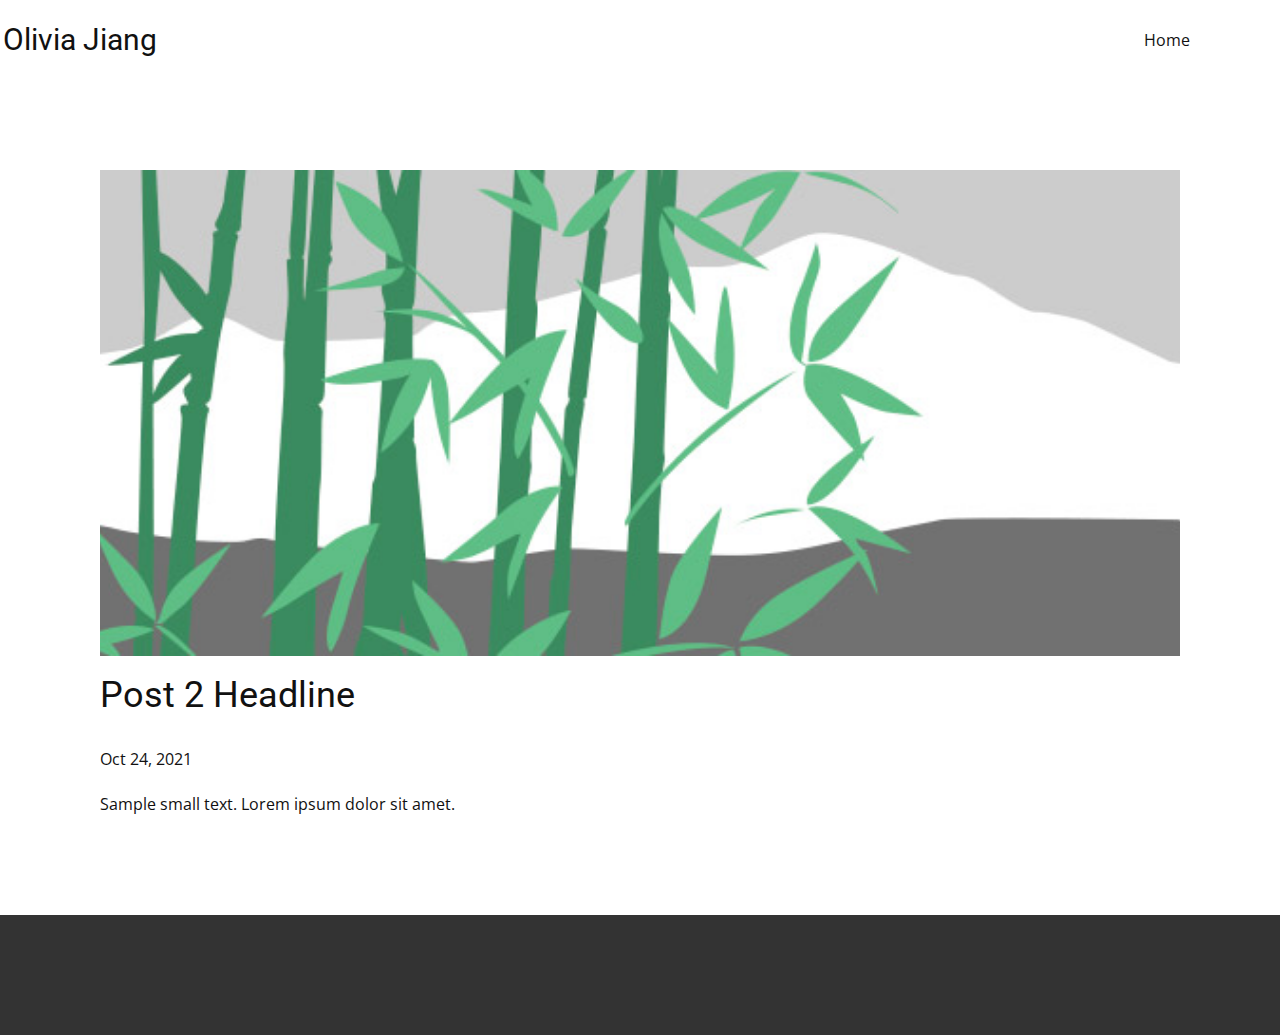
<file: blog/post-1.html>
<!doctype html>
<html style="font-size: 16px;"><head>
    <meta name="viewport" content="width=device-width, initial-scale=1.0">
    <meta charset="utf-8">
    <meta name="keywords" content="Post 1 Headline">
    <meta name="description" content="">
    <meta name="page_type" content="np-template-header-footer-from-plugin">
    <title>Post 2 Headline</title>
    <link rel="stylesheet" href="../nicepage.css" media="screen">
<link rel="stylesheet" href="../Post-Template.css" media="screen">
    <script class="u-script" type="text/javascript" src="../jquery.js" defer=""></script>
    <script class="u-script" type="text/javascript" src="../nicepage.js" defer=""></script>
    <meta name="generator" content="Nicepage 3.28.7, nicepage.com">
    <link id="u-theme-google-font" rel="stylesheet" href="https://fonts.googleapis.com/css?family=Roboto:100,100i,300,300i,400,400i,500,500i,700,700i,900,900i|Open+Sans:300,300i,400,400i,600,600i,700,700i,800,800i">
    
    
    <script type="application/ld+json">{
		"@context": "http://schema.org",
		"@type": "Organization",
		"name": "Site1"
}</script>
    <meta name="theme-color" content="#478ac9">
  </head>
  <body class="u-body"><header class="u-clearfix u-header u-header" id="sec-3549"><div class="u-clearfix u-sheet u-sheet-1">
        <nav class="u-menu u-menu-dropdown u-offcanvas u-menu-1">
          <div class="menu-collapse" style="font-size: 1rem; letter-spacing: 0px;">
            <a class="u-button-style u-custom-left-right-menu-spacing u-custom-padding-bottom u-custom-top-bottom-menu-spacing u-nav-link u-text-active-palette-1-base u-text-hover-palette-2-base" href="#">
              <svg><use xmlns:xlink="http://www.w3.org/1999/xlink" xlink:href="#menu-hamburger"></use></svg>
              <svg version="1.1" xmlns="http://www.w3.org/2000/svg" xmlns:xlink="http://www.w3.org/1999/xlink"><defs><symbol id="menu-hamburger" viewBox="0 0 16 16" style="width: 16px; height: 16px;"><rect y="1" width="16" height="2"></rect><rect y="7" width="16" height="2"></rect><rect y="13" width="16" height="2"></rect>
</symbol>
</defs></svg>
            </a>
          </div>
          <div class="u-custom-menu u-nav-container">
            <ul class="u-nav u-unstyled u-nav-1"><li class="u-nav-item"><a class="u-button-style u-nav-link u-text-active-palette-1-base u-text-hover-palette-2-base" href="../Home.html" style="padding: 10px 20px;">Home</a>
</li></ul>
          </div>
          <div class="u-custom-menu u-nav-container-collapse">
            <div class="u-black u-container-style u-inner-container-layout u-opacity u-opacity-95 u-sidenav">
              <div class="u-inner-container-layout u-sidenav-overflow">
                <div class="u-menu-close"></div>
                <ul class="u-align-center u-nav u-popupmenu-items u-unstyled u-nav-2"><li class="u-nav-item"><a class="u-button-style u-nav-link" href="../Home.html" style="padding: 10px 20px;">Home</a>
</li></ul>
              </div>
            </div>
            <div class="u-black u-menu-overlay u-opacity u-opacity-70"></div>
          </div>
        </nav>
        <h3 class="u-text u-text-default u-text-1">Olivia Jiang</h3>
      </div></header>
    <section class="u-align-center u-clearfix u-section-1" id="sec-cedf">
      <div class="u-clearfix u-sheet u-valign-middle-md u-valign-middle-sm u-valign-middle-xs u-sheet-1"><!--post_details--><!--post_details_options_json--><!--{"source":""}--><!--/post_details_options_json--><!--blog_post-->
        <div class="u-container-style u-expanded-width u-post-details u-post-details-1">
          <div class="u-container-layout u-valign-middle u-container-layout-1"><!--blog_post_image-->
            <img alt="" class="u-blog-control u-expanded-width u-image u-image-default u-image-1" src="[data-uri]"><!--/blog_post_image--><!--blog_post_header-->
            <h2 class="u-blog-control u-text u-text-1">Post 2 Headline</h2><!--/blog_post_header--><!--blog_post_metadata-->
            <div class="u-blog-control u-metadata u-metadata-1"><!--blog_post_metadata_date-->
              <span class="u-meta-date u-meta-icon">Oct 24, 2021</span><!--/blog_post_metadata_date--><!--blog_post_metadata_category-->
              <!--/blog_post_metadata_category--><!--blog_post_metadata_comments-->
              <!--/blog_post_metadata_comments-->
            </div><!--/blog_post_metadata--><!--blog_post_content-->
            <div class="u-align-justify u-blog-control u-post-content u-text u-text-2 fr-view">
  Sample small text. Lorem ipsum dolor sit amet.
  </div><!--/blog_post_content-->
          </div>
        </div><!--/blog_post--><!--/post_details-->
      </div>
    </section>
    
    
    <footer class="u-align-center u-clearfix u-footer u-grey-80 u-footer" id="sec-595f"><div class="u-align-left u-clearfix u-sheet u-sheet-1"></div></footer>
  
</body></html>
</file>
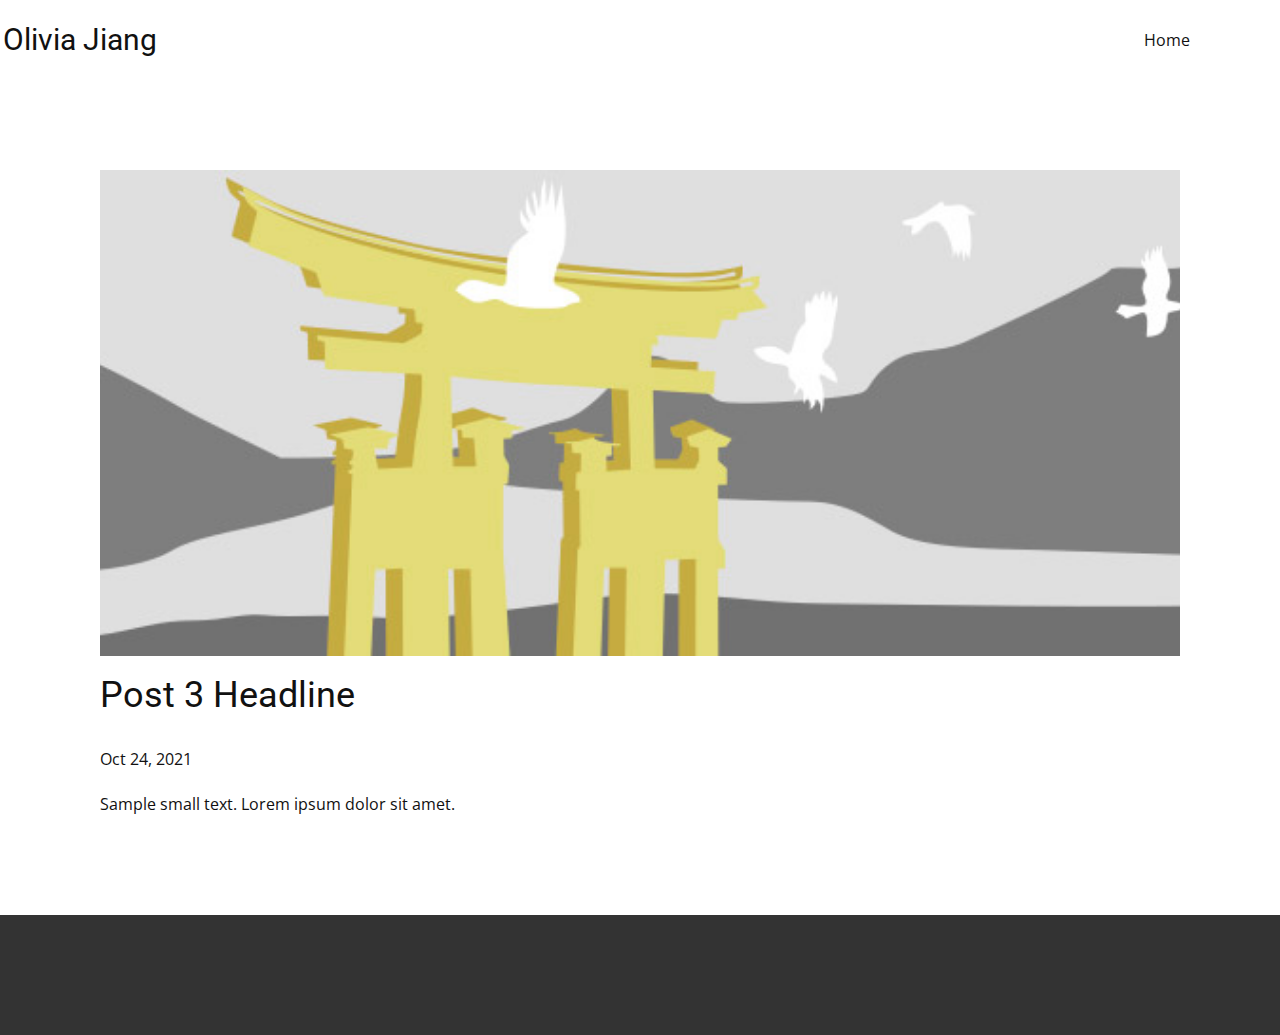
<file: blog/post-2.html>
<!doctype html>
<html style="font-size: 16px;"><head>
    <meta name="viewport" content="width=device-width, initial-scale=1.0">
    <meta charset="utf-8">
    <meta name="keywords" content="Post 1 Headline">
    <meta name="description" content="">
    <meta name="page_type" content="np-template-header-footer-from-plugin">
    <title>Post 3 Headline</title>
    <link rel="stylesheet" href="../nicepage.css" media="screen">
<link rel="stylesheet" href="../Post-Template.css" media="screen">
    <script class="u-script" type="text/javascript" src="../jquery.js" defer=""></script>
    <script class="u-script" type="text/javascript" src="../nicepage.js" defer=""></script>
    <meta name="generator" content="Nicepage 3.28.7, nicepage.com">
    <link id="u-theme-google-font" rel="stylesheet" href="https://fonts.googleapis.com/css?family=Roboto:100,100i,300,300i,400,400i,500,500i,700,700i,900,900i|Open+Sans:300,300i,400,400i,600,600i,700,700i,800,800i">
    
    
    <script type="application/ld+json">{
		"@context": "http://schema.org",
		"@type": "Organization",
		"name": "Site1"
}</script>
    <meta name="theme-color" content="#478ac9">
  </head>
  <body class="u-body"><header class="u-clearfix u-header u-header" id="sec-3549"><div class="u-clearfix u-sheet u-sheet-1">
        <nav class="u-menu u-menu-dropdown u-offcanvas u-menu-1">
          <div class="menu-collapse" style="font-size: 1rem; letter-spacing: 0px;">
            <a class="u-button-style u-custom-left-right-menu-spacing u-custom-padding-bottom u-custom-top-bottom-menu-spacing u-nav-link u-text-active-palette-1-base u-text-hover-palette-2-base" href="#">
              <svg><use xmlns:xlink="http://www.w3.org/1999/xlink" xlink:href="#menu-hamburger"></use></svg>
              <svg version="1.1" xmlns="http://www.w3.org/2000/svg" xmlns:xlink="http://www.w3.org/1999/xlink"><defs><symbol id="menu-hamburger" viewBox="0 0 16 16" style="width: 16px; height: 16px;"><rect y="1" width="16" height="2"></rect><rect y="7" width="16" height="2"></rect><rect y="13" width="16" height="2"></rect>
</symbol>
</defs></svg>
            </a>
          </div>
          <div class="u-custom-menu u-nav-container">
            <ul class="u-nav u-unstyled u-nav-1"><li class="u-nav-item"><a class="u-button-style u-nav-link u-text-active-palette-1-base u-text-hover-palette-2-base" href="../Home.html" style="padding: 10px 20px;">Home</a>
</li></ul>
          </div>
          <div class="u-custom-menu u-nav-container-collapse">
            <div class="u-black u-container-style u-inner-container-layout u-opacity u-opacity-95 u-sidenav">
              <div class="u-inner-container-layout u-sidenav-overflow">
                <div class="u-menu-close"></div>
                <ul class="u-align-center u-nav u-popupmenu-items u-unstyled u-nav-2"><li class="u-nav-item"><a class="u-button-style u-nav-link" href="../Home.html" style="padding: 10px 20px;">Home</a>
</li></ul>
              </div>
            </div>
            <div class="u-black u-menu-overlay u-opacity u-opacity-70"></div>
          </div>
        </nav>
        <h3 class="u-text u-text-default u-text-1">Olivia Jiang</h3>
      </div></header>
    <section class="u-align-center u-clearfix u-section-1" id="sec-cedf">
      <div class="u-clearfix u-sheet u-valign-middle-md u-valign-middle-sm u-valign-middle-xs u-sheet-1"><!--post_details--><!--post_details_options_json--><!--{"source":""}--><!--/post_details_options_json--><!--blog_post-->
        <div class="u-container-style u-expanded-width u-post-details u-post-details-1">
          <div class="u-container-layout u-valign-middle u-container-layout-1"><!--blog_post_image-->
            <img alt="" class="u-blog-control u-expanded-width u-image u-image-default u-image-1" src="[data-uri]"><!--/blog_post_image--><!--blog_post_header-->
            <h2 class="u-blog-control u-text u-text-1">Post 3 Headline</h2><!--/blog_post_header--><!--blog_post_metadata-->
            <div class="u-blog-control u-metadata u-metadata-1"><!--blog_post_metadata_date-->
              <span class="u-meta-date u-meta-icon">Oct 24, 2021</span><!--/blog_post_metadata_date--><!--blog_post_metadata_category-->
              <!--/blog_post_metadata_category--><!--blog_post_metadata_comments-->
              <!--/blog_post_metadata_comments-->
            </div><!--/blog_post_metadata--><!--blog_post_content-->
            <div class="u-align-justify u-blog-control u-post-content u-text u-text-2 fr-view">
  Sample small text. Lorem ipsum dolor sit amet.
  </div><!--/blog_post_content-->
          </div>
        </div><!--/blog_post--><!--/post_details-->
      </div>
    </section>
    
    
    <footer class="u-align-center u-clearfix u-footer u-grey-80 u-footer" id="sec-595f"><div class="u-align-left u-clearfix u-sheet u-sheet-1"></div></footer>
  
</body></html>
</file>
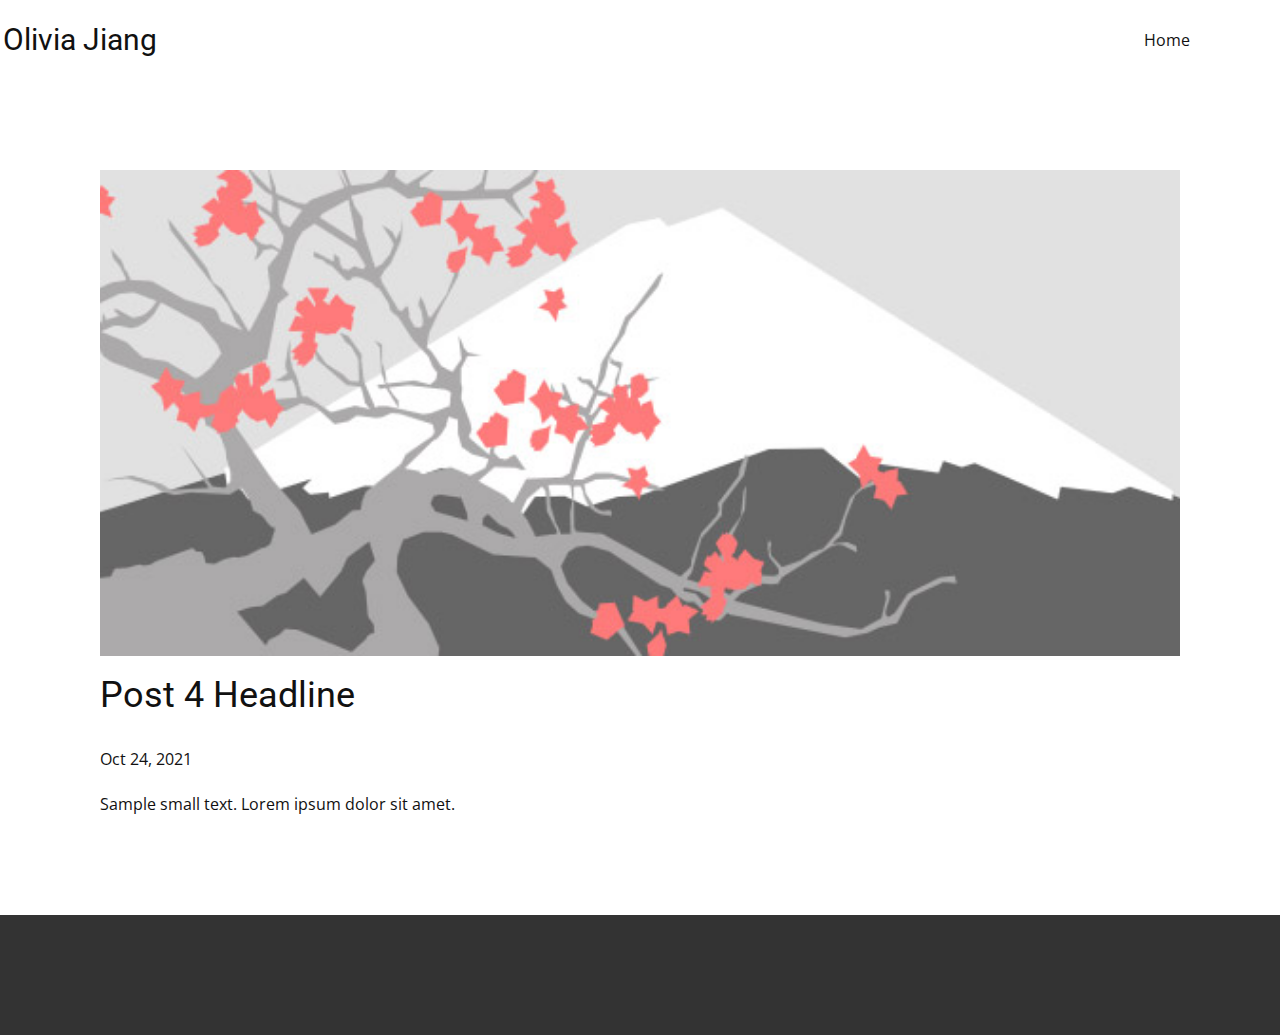
<file: blog/post-3.html>
<!doctype html>
<html style="font-size: 16px;"><head>
    <meta name="viewport" content="width=device-width, initial-scale=1.0">
    <meta charset="utf-8">
    <meta name="keywords" content="Post 1 Headline">
    <meta name="description" content="">
    <meta name="page_type" content="np-template-header-footer-from-plugin">
    <title>Post 4 Headline</title>
    <link rel="stylesheet" href="../nicepage.css" media="screen">
<link rel="stylesheet" href="../Post-Template.css" media="screen">
    <script class="u-script" type="text/javascript" src="../jquery.js" defer=""></script>
    <script class="u-script" type="text/javascript" src="../nicepage.js" defer=""></script>
    <meta name="generator" content="Nicepage 3.28.7, nicepage.com">
    <link id="u-theme-google-font" rel="stylesheet" href="https://fonts.googleapis.com/css?family=Roboto:100,100i,300,300i,400,400i,500,500i,700,700i,900,900i|Open+Sans:300,300i,400,400i,600,600i,700,700i,800,800i">
    
    
    <script type="application/ld+json">{
		"@context": "http://schema.org",
		"@type": "Organization",
		"name": "Site1"
}</script>
    <meta name="theme-color" content="#478ac9">
  </head>
  <body class="u-body"><header class="u-clearfix u-header u-header" id="sec-3549"><div class="u-clearfix u-sheet u-sheet-1">
        <nav class="u-menu u-menu-dropdown u-offcanvas u-menu-1">
          <div class="menu-collapse" style="font-size: 1rem; letter-spacing: 0px;">
            <a class="u-button-style u-custom-left-right-menu-spacing u-custom-padding-bottom u-custom-top-bottom-menu-spacing u-nav-link u-text-active-palette-1-base u-text-hover-palette-2-base" href="#">
              <svg><use xmlns:xlink="http://www.w3.org/1999/xlink" xlink:href="#menu-hamburger"></use></svg>
              <svg version="1.1" xmlns="http://www.w3.org/2000/svg" xmlns:xlink="http://www.w3.org/1999/xlink"><defs><symbol id="menu-hamburger" viewBox="0 0 16 16" style="width: 16px; height: 16px;"><rect y="1" width="16" height="2"></rect><rect y="7" width="16" height="2"></rect><rect y="13" width="16" height="2"></rect>
</symbol>
</defs></svg>
            </a>
          </div>
          <div class="u-custom-menu u-nav-container">
            <ul class="u-nav u-unstyled u-nav-1"><li class="u-nav-item"><a class="u-button-style u-nav-link u-text-active-palette-1-base u-text-hover-palette-2-base" href="../Home.html" style="padding: 10px 20px;">Home</a>
</li></ul>
          </div>
          <div class="u-custom-menu u-nav-container-collapse">
            <div class="u-black u-container-style u-inner-container-layout u-opacity u-opacity-95 u-sidenav">
              <div class="u-inner-container-layout u-sidenav-overflow">
                <div class="u-menu-close"></div>
                <ul class="u-align-center u-nav u-popupmenu-items u-unstyled u-nav-2"><li class="u-nav-item"><a class="u-button-style u-nav-link" href="../Home.html" style="padding: 10px 20px;">Home</a>
</li></ul>
              </div>
            </div>
            <div class="u-black u-menu-overlay u-opacity u-opacity-70"></div>
          </div>
        </nav>
        <h3 class="u-text u-text-default u-text-1">Olivia Jiang</h3>
      </div></header>
    <section class="u-align-center u-clearfix u-section-1" id="sec-cedf">
      <div class="u-clearfix u-sheet u-valign-middle-md u-valign-middle-sm u-valign-middle-xs u-sheet-1"><!--post_details--><!--post_details_options_json--><!--{"source":""}--><!--/post_details_options_json--><!--blog_post-->
        <div class="u-container-style u-expanded-width u-post-details u-post-details-1">
          <div class="u-container-layout u-valign-middle u-container-layout-1"><!--blog_post_image-->
            <img alt="" class="u-blog-control u-expanded-width u-image u-image-default u-image-1" src="[data-uri]"><!--/blog_post_image--><!--blog_post_header-->
            <h2 class="u-blog-control u-text u-text-1">Post 4 Headline</h2><!--/blog_post_header--><!--blog_post_metadata-->
            <div class="u-blog-control u-metadata u-metadata-1"><!--blog_post_metadata_date-->
              <span class="u-meta-date u-meta-icon">Oct 24, 2021</span><!--/blog_post_metadata_date--><!--blog_post_metadata_category-->
              <!--/blog_post_metadata_category--><!--blog_post_metadata_comments-->
              <!--/blog_post_metadata_comments-->
            </div><!--/blog_post_metadata--><!--blog_post_content-->
            <div class="u-align-justify u-blog-control u-post-content u-text u-text-2 fr-view">
  Sample small text. Lorem ipsum dolor sit amet.
  </div><!--/blog_post_content-->
          </div>
        </div><!--/blog_post--><!--/post_details-->
      </div>
    </section>
    
    
    <footer class="u-align-center u-clearfix u-footer u-grey-80 u-footer" id="sec-595f"><div class="u-align-left u-clearfix u-sheet u-sheet-1"></div></footer>
  
</body></html>
</file>
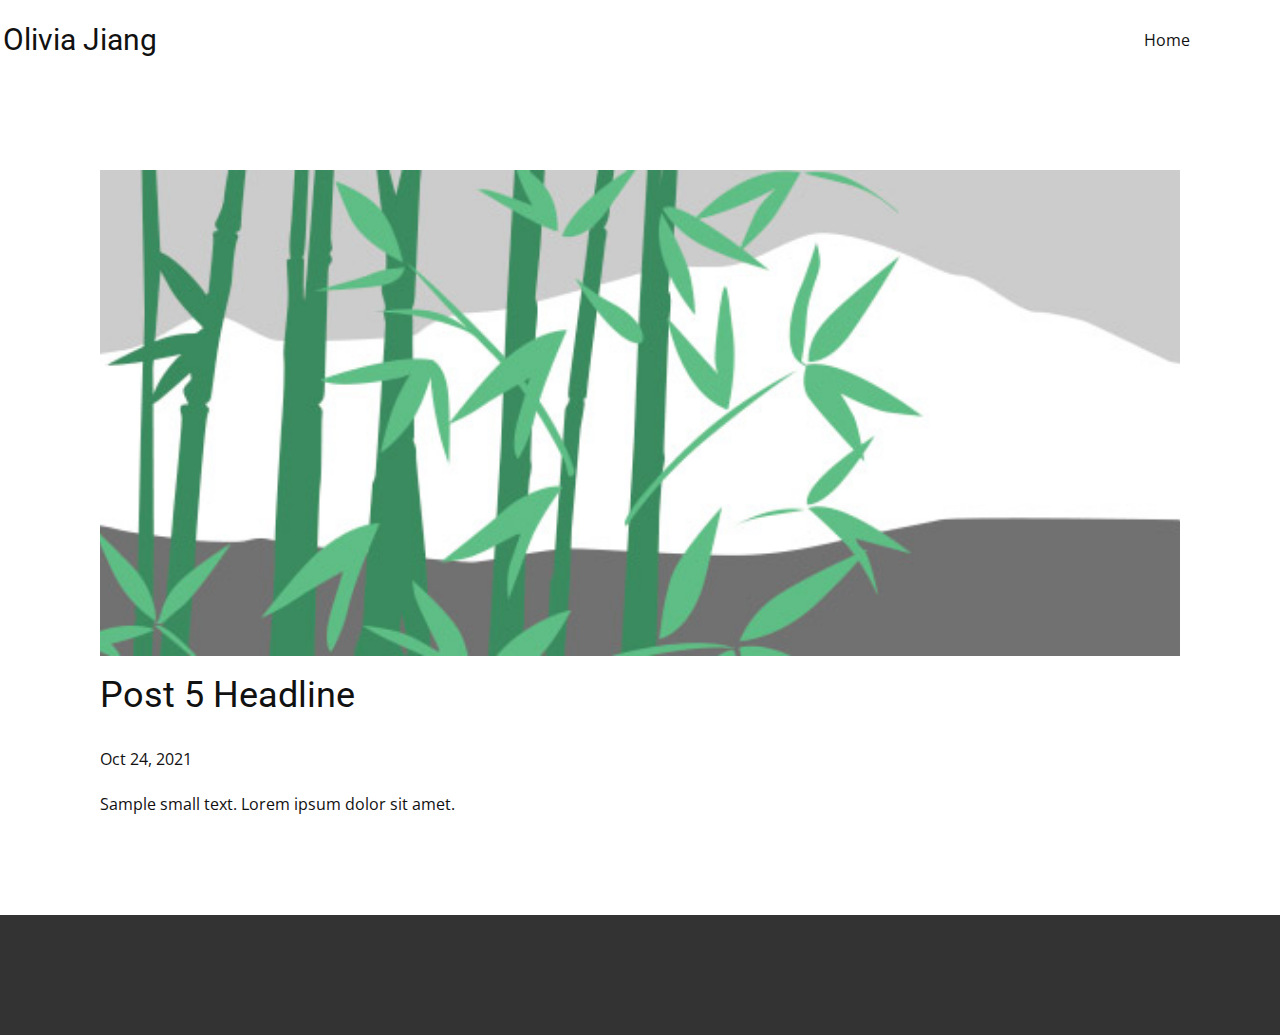
<file: blog/post-4.html>
<!doctype html>
<html style="font-size: 16px;"><head>
    <meta name="viewport" content="width=device-width, initial-scale=1.0">
    <meta charset="utf-8">
    <meta name="keywords" content="Post 1 Headline">
    <meta name="description" content="">
    <meta name="page_type" content="np-template-header-footer-from-plugin">
    <title>Post 5 Headline</title>
    <link rel="stylesheet" href="../nicepage.css" media="screen">
<link rel="stylesheet" href="../Post-Template.css" media="screen">
    <script class="u-script" type="text/javascript" src="../jquery.js" defer=""></script>
    <script class="u-script" type="text/javascript" src="../nicepage.js" defer=""></script>
    <meta name="generator" content="Nicepage 3.28.7, nicepage.com">
    <link id="u-theme-google-font" rel="stylesheet" href="https://fonts.googleapis.com/css?family=Roboto:100,100i,300,300i,400,400i,500,500i,700,700i,900,900i|Open+Sans:300,300i,400,400i,600,600i,700,700i,800,800i">
    
    
    <script type="application/ld+json">{
		"@context": "http://schema.org",
		"@type": "Organization",
		"name": "Site1"
}</script>
    <meta name="theme-color" content="#478ac9">
  </head>
  <body class="u-body"><header class="u-clearfix u-header u-header" id="sec-3549"><div class="u-clearfix u-sheet u-sheet-1">
        <nav class="u-menu u-menu-dropdown u-offcanvas u-menu-1">
          <div class="menu-collapse" style="font-size: 1rem; letter-spacing: 0px;">
            <a class="u-button-style u-custom-left-right-menu-spacing u-custom-padding-bottom u-custom-top-bottom-menu-spacing u-nav-link u-text-active-palette-1-base u-text-hover-palette-2-base" href="#">
              <svg><use xmlns:xlink="http://www.w3.org/1999/xlink" xlink:href="#menu-hamburger"></use></svg>
              <svg version="1.1" xmlns="http://www.w3.org/2000/svg" xmlns:xlink="http://www.w3.org/1999/xlink"><defs><symbol id="menu-hamburger" viewBox="0 0 16 16" style="width: 16px; height: 16px;"><rect y="1" width="16" height="2"></rect><rect y="7" width="16" height="2"></rect><rect y="13" width="16" height="2"></rect>
</symbol>
</defs></svg>
            </a>
          </div>
          <div class="u-custom-menu u-nav-container">
            <ul class="u-nav u-unstyled u-nav-1"><li class="u-nav-item"><a class="u-button-style u-nav-link u-text-active-palette-1-base u-text-hover-palette-2-base" href="../Home.html" style="padding: 10px 20px;">Home</a>
</li></ul>
          </div>
          <div class="u-custom-menu u-nav-container-collapse">
            <div class="u-black u-container-style u-inner-container-layout u-opacity u-opacity-95 u-sidenav">
              <div class="u-inner-container-layout u-sidenav-overflow">
                <div class="u-menu-close"></div>
                <ul class="u-align-center u-nav u-popupmenu-items u-unstyled u-nav-2"><li class="u-nav-item"><a class="u-button-style u-nav-link" href="../Home.html" style="padding: 10px 20px;">Home</a>
</li></ul>
              </div>
            </div>
            <div class="u-black u-menu-overlay u-opacity u-opacity-70"></div>
          </div>
        </nav>
        <h3 class="u-text u-text-default u-text-1">Olivia Jiang</h3>
      </div></header>
    <section class="u-align-center u-clearfix u-section-1" id="sec-cedf">
      <div class="u-clearfix u-sheet u-valign-middle-md u-valign-middle-sm u-valign-middle-xs u-sheet-1"><!--post_details--><!--post_details_options_json--><!--{"source":""}--><!--/post_details_options_json--><!--blog_post-->
        <div class="u-container-style u-expanded-width u-post-details u-post-details-1">
          <div class="u-container-layout u-valign-middle u-container-layout-1"><!--blog_post_image-->
            <img alt="" class="u-blog-control u-expanded-width u-image u-image-default u-image-1" src="[data-uri]"><!--/blog_post_image--><!--blog_post_header-->
            <h2 class="u-blog-control u-text u-text-1">Post 5 Headline</h2><!--/blog_post_header--><!--blog_post_metadata-->
            <div class="u-blog-control u-metadata u-metadata-1"><!--blog_post_metadata_date-->
              <span class="u-meta-date u-meta-icon">Oct 24, 2021</span><!--/blog_post_metadata_date--><!--blog_post_metadata_category-->
              <!--/blog_post_metadata_category--><!--blog_post_metadata_comments-->
              <!--/blog_post_metadata_comments-->
            </div><!--/blog_post_metadata--><!--blog_post_content-->
            <div class="u-align-justify u-blog-control u-post-content u-text u-text-2 fr-view">
  Sample small text. Lorem ipsum dolor sit amet.
  </div><!--/blog_post_content-->
          </div>
        </div><!--/blog_post--><!--/post_details-->
      </div>
    </section>
    
    
    <footer class="u-align-center u-clearfix u-footer u-grey-80 u-footer" id="sec-595f"><div class="u-align-left u-clearfix u-sheet u-sheet-1"></div></footer>
  
</body></html>
</file>
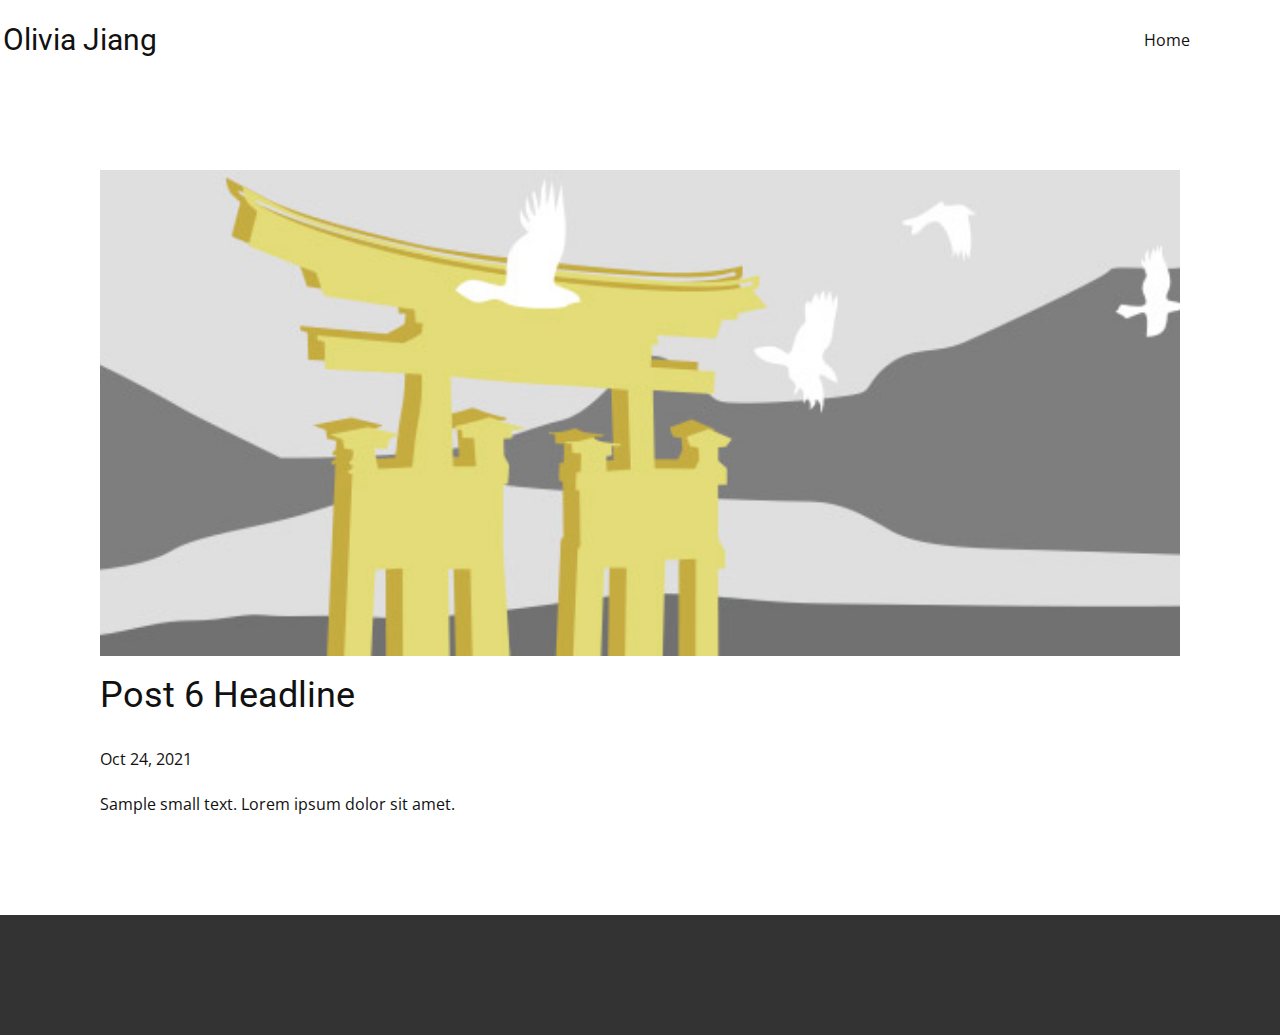
<file: blog/post-5.html>
<!doctype html>
<html style="font-size: 16px;"><head>
    <meta name="viewport" content="width=device-width, initial-scale=1.0">
    <meta charset="utf-8">
    <meta name="keywords" content="Post 1 Headline">
    <meta name="description" content="">
    <meta name="page_type" content="np-template-header-footer-from-plugin">
    <title>Post 6 Headline</title>
    <link rel="stylesheet" href="../nicepage.css" media="screen">
<link rel="stylesheet" href="../Post-Template.css" media="screen">
    <script class="u-script" type="text/javascript" src="../jquery.js" defer=""></script>
    <script class="u-script" type="text/javascript" src="../nicepage.js" defer=""></script>
    <meta name="generator" content="Nicepage 3.28.7, nicepage.com">
    <link id="u-theme-google-font" rel="stylesheet" href="https://fonts.googleapis.com/css?family=Roboto:100,100i,300,300i,400,400i,500,500i,700,700i,900,900i|Open+Sans:300,300i,400,400i,600,600i,700,700i,800,800i">
    
    
    <script type="application/ld+json">{
		"@context": "http://schema.org",
		"@type": "Organization",
		"name": "Site1"
}</script>
    <meta name="theme-color" content="#478ac9">
  </head>
  <body class="u-body"><header class="u-clearfix u-header u-header" id="sec-3549"><div class="u-clearfix u-sheet u-sheet-1">
        <nav class="u-menu u-menu-dropdown u-offcanvas u-menu-1">
          <div class="menu-collapse" style="font-size: 1rem; letter-spacing: 0px;">
            <a class="u-button-style u-custom-left-right-menu-spacing u-custom-padding-bottom u-custom-top-bottom-menu-spacing u-nav-link u-text-active-palette-1-base u-text-hover-palette-2-base" href="#">
              <svg><use xmlns:xlink="http://www.w3.org/1999/xlink" xlink:href="#menu-hamburger"></use></svg>
              <svg version="1.1" xmlns="http://www.w3.org/2000/svg" xmlns:xlink="http://www.w3.org/1999/xlink"><defs><symbol id="menu-hamburger" viewBox="0 0 16 16" style="width: 16px; height: 16px;"><rect y="1" width="16" height="2"></rect><rect y="7" width="16" height="2"></rect><rect y="13" width="16" height="2"></rect>
</symbol>
</defs></svg>
            </a>
          </div>
          <div class="u-custom-menu u-nav-container">
            <ul class="u-nav u-unstyled u-nav-1"><li class="u-nav-item"><a class="u-button-style u-nav-link u-text-active-palette-1-base u-text-hover-palette-2-base" href="../Home.html" style="padding: 10px 20px;">Home</a>
</li></ul>
          </div>
          <div class="u-custom-menu u-nav-container-collapse">
            <div class="u-black u-container-style u-inner-container-layout u-opacity u-opacity-95 u-sidenav">
              <div class="u-inner-container-layout u-sidenav-overflow">
                <div class="u-menu-close"></div>
                <ul class="u-align-center u-nav u-popupmenu-items u-unstyled u-nav-2"><li class="u-nav-item"><a class="u-button-style u-nav-link" href="../Home.html" style="padding: 10px 20px;">Home</a>
</li></ul>
              </div>
            </div>
            <div class="u-black u-menu-overlay u-opacity u-opacity-70"></div>
          </div>
        </nav>
        <h3 class="u-text u-text-default u-text-1">Olivia Jiang</h3>
      </div></header>
    <section class="u-align-center u-clearfix u-section-1" id="sec-cedf">
      <div class="u-clearfix u-sheet u-valign-middle-md u-valign-middle-sm u-valign-middle-xs u-sheet-1"><!--post_details--><!--post_details_options_json--><!--{"source":""}--><!--/post_details_options_json--><!--blog_post-->
        <div class="u-container-style u-expanded-width u-post-details u-post-details-1">
          <div class="u-container-layout u-valign-middle u-container-layout-1"><!--blog_post_image-->
            <img alt="" class="u-blog-control u-expanded-width u-image u-image-default u-image-1" src="[data-uri]"><!--/blog_post_image--><!--blog_post_header-->
            <h2 class="u-blog-control u-text u-text-1">Post 6 Headline</h2><!--/blog_post_header--><!--blog_post_metadata-->
            <div class="u-blog-control u-metadata u-metadata-1"><!--blog_post_metadata_date-->
              <span class="u-meta-date u-meta-icon">Oct 24, 2021</span><!--/blog_post_metadata_date--><!--blog_post_metadata_category-->
              <!--/blog_post_metadata_category--><!--blog_post_metadata_comments-->
              <!--/blog_post_metadata_comments-->
            </div><!--/blog_post_metadata--><!--blog_post_content-->
            <div class="u-align-justify u-blog-control u-post-content u-text u-text-2 fr-view">
  Sample small text. Lorem ipsum dolor sit amet.
  </div><!--/blog_post_content-->
          </div>
        </div><!--/blog_post--><!--/post_details-->
      </div>
    </section>
    
    
    <footer class="u-align-center u-clearfix u-footer u-grey-80 u-footer" id="sec-595f"><div class="u-align-left u-clearfix u-sheet u-sheet-1"></div></footer>
  
</body></html>
</file>
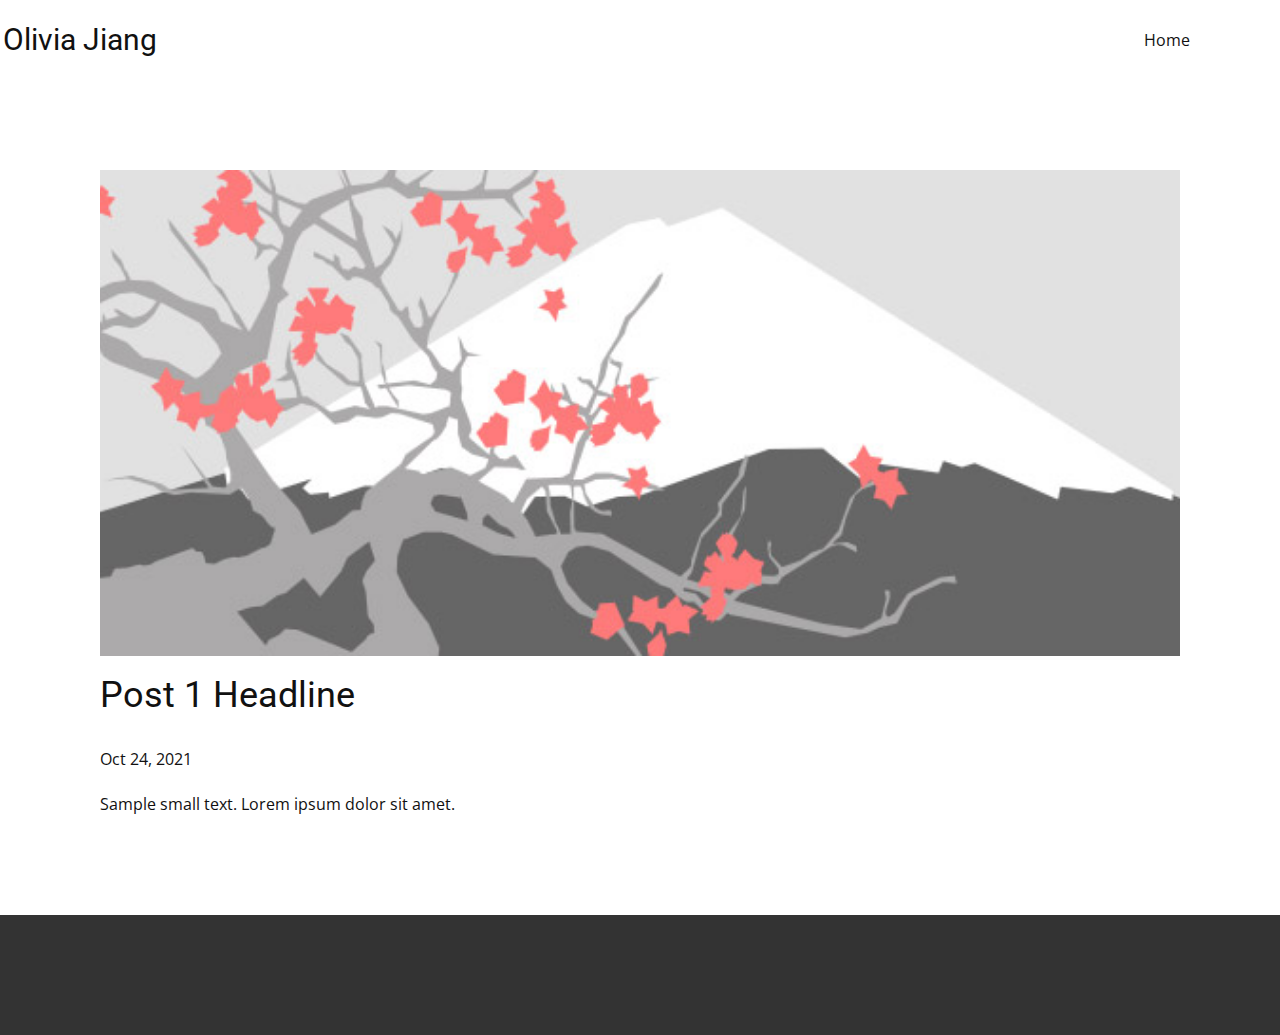
<file: blog/post.html>
<!doctype html>
<html style="font-size: 16px;"><head>
    <meta name="viewport" content="width=device-width, initial-scale=1.0">
    <meta charset="utf-8">
    <meta name="keywords" content="Post 1 Headline">
    <meta name="description" content="">
    <meta name="page_type" content="np-template-header-footer-from-plugin">
    <title>Post 1 Headline</title>
    <link rel="stylesheet" href="../nicepage.css" media="screen">
<link rel="stylesheet" href="../Post-Template.css" media="screen">
    <script class="u-script" type="text/javascript" src="../jquery.js" defer=""></script>
    <script class="u-script" type="text/javascript" src="../nicepage.js" defer=""></script>
    <meta name="generator" content="Nicepage 3.28.7, nicepage.com">
    <link id="u-theme-google-font" rel="stylesheet" href="https://fonts.googleapis.com/css?family=Roboto:100,100i,300,300i,400,400i,500,500i,700,700i,900,900i|Open+Sans:300,300i,400,400i,600,600i,700,700i,800,800i">
    
    
    <script type="application/ld+json">{
		"@context": "http://schema.org",
		"@type": "Organization",
		"name": "Site1"
}</script>
    <meta name="theme-color" content="#478ac9">
  </head>
  <body class="u-body"><header class="u-clearfix u-header u-header" id="sec-3549"><div class="u-clearfix u-sheet u-sheet-1">
        <nav class="u-menu u-menu-dropdown u-offcanvas u-menu-1">
          <div class="menu-collapse" style="font-size: 1rem; letter-spacing: 0px;">
            <a class="u-button-style u-custom-left-right-menu-spacing u-custom-padding-bottom u-custom-top-bottom-menu-spacing u-nav-link u-text-active-palette-1-base u-text-hover-palette-2-base" href="#">
              <svg><use xmlns:xlink="http://www.w3.org/1999/xlink" xlink:href="#menu-hamburger"></use></svg>
              <svg version="1.1" xmlns="http://www.w3.org/2000/svg" xmlns:xlink="http://www.w3.org/1999/xlink"><defs><symbol id="menu-hamburger" viewBox="0 0 16 16" style="width: 16px; height: 16px;"><rect y="1" width="16" height="2"></rect><rect y="7" width="16" height="2"></rect><rect y="13" width="16" height="2"></rect>
</symbol>
</defs></svg>
            </a>
          </div>
          <div class="u-custom-menu u-nav-container">
            <ul class="u-nav u-unstyled u-nav-1"><li class="u-nav-item"><a class="u-button-style u-nav-link u-text-active-palette-1-base u-text-hover-palette-2-base" href="../Home.html" style="padding: 10px 20px;">Home</a>
</li></ul>
          </div>
          <div class="u-custom-menu u-nav-container-collapse">
            <div class="u-black u-container-style u-inner-container-layout u-opacity u-opacity-95 u-sidenav">
              <div class="u-inner-container-layout u-sidenav-overflow">
                <div class="u-menu-close"></div>
                <ul class="u-align-center u-nav u-popupmenu-items u-unstyled u-nav-2"><li class="u-nav-item"><a class="u-button-style u-nav-link" href="../Home.html" style="padding: 10px 20px;">Home</a>
</li></ul>
              </div>
            </div>
            <div class="u-black u-menu-overlay u-opacity u-opacity-70"></div>
          </div>
        </nav>
        <h3 class="u-text u-text-default u-text-1">Olivia Jiang</h3>
      </div></header>
    <section class="u-align-center u-clearfix u-section-1" id="sec-cedf">
      <div class="u-clearfix u-sheet u-valign-middle-md u-valign-middle-sm u-valign-middle-xs u-sheet-1"><!--post_details--><!--post_details_options_json--><!--{"source":""}--><!--/post_details_options_json--><!--blog_post-->
        <div class="u-container-style u-expanded-width u-post-details u-post-details-1">
          <div class="u-container-layout u-valign-middle u-container-layout-1"><!--blog_post_image-->
            <img alt="" class="u-blog-control u-expanded-width u-image u-image-default u-image-1" src="[data-uri]"><!--/blog_post_image--><!--blog_post_header-->
            <h2 class="u-blog-control u-text u-text-1">Post 1 Headline</h2><!--/blog_post_header--><!--blog_post_metadata-->
            <div class="u-blog-control u-metadata u-metadata-1"><!--blog_post_metadata_date-->
              <span class="u-meta-date u-meta-icon">Oct 24, 2021</span><!--/blog_post_metadata_date--><!--blog_post_metadata_category-->
              <!--/blog_post_metadata_category--><!--blog_post_metadata_comments-->
              <!--/blog_post_metadata_comments-->
            </div><!--/blog_post_metadata--><!--blog_post_content-->
            <div class="u-align-justify u-blog-control u-post-content u-text u-text-2 fr-view">
  Sample small text. Lorem ipsum dolor sit amet.
  </div><!--/blog_post_content-->
          </div>
        </div><!--/blog_post--><!--/post_details-->
      </div>
    </section>
    
    
    <footer class="u-align-center u-clearfix u-footer u-grey-80 u-footer" id="sec-595f"><div class="u-align-left u-clearfix u-sheet u-sheet-1"></div></footer>
  
</body></html>
</file>
